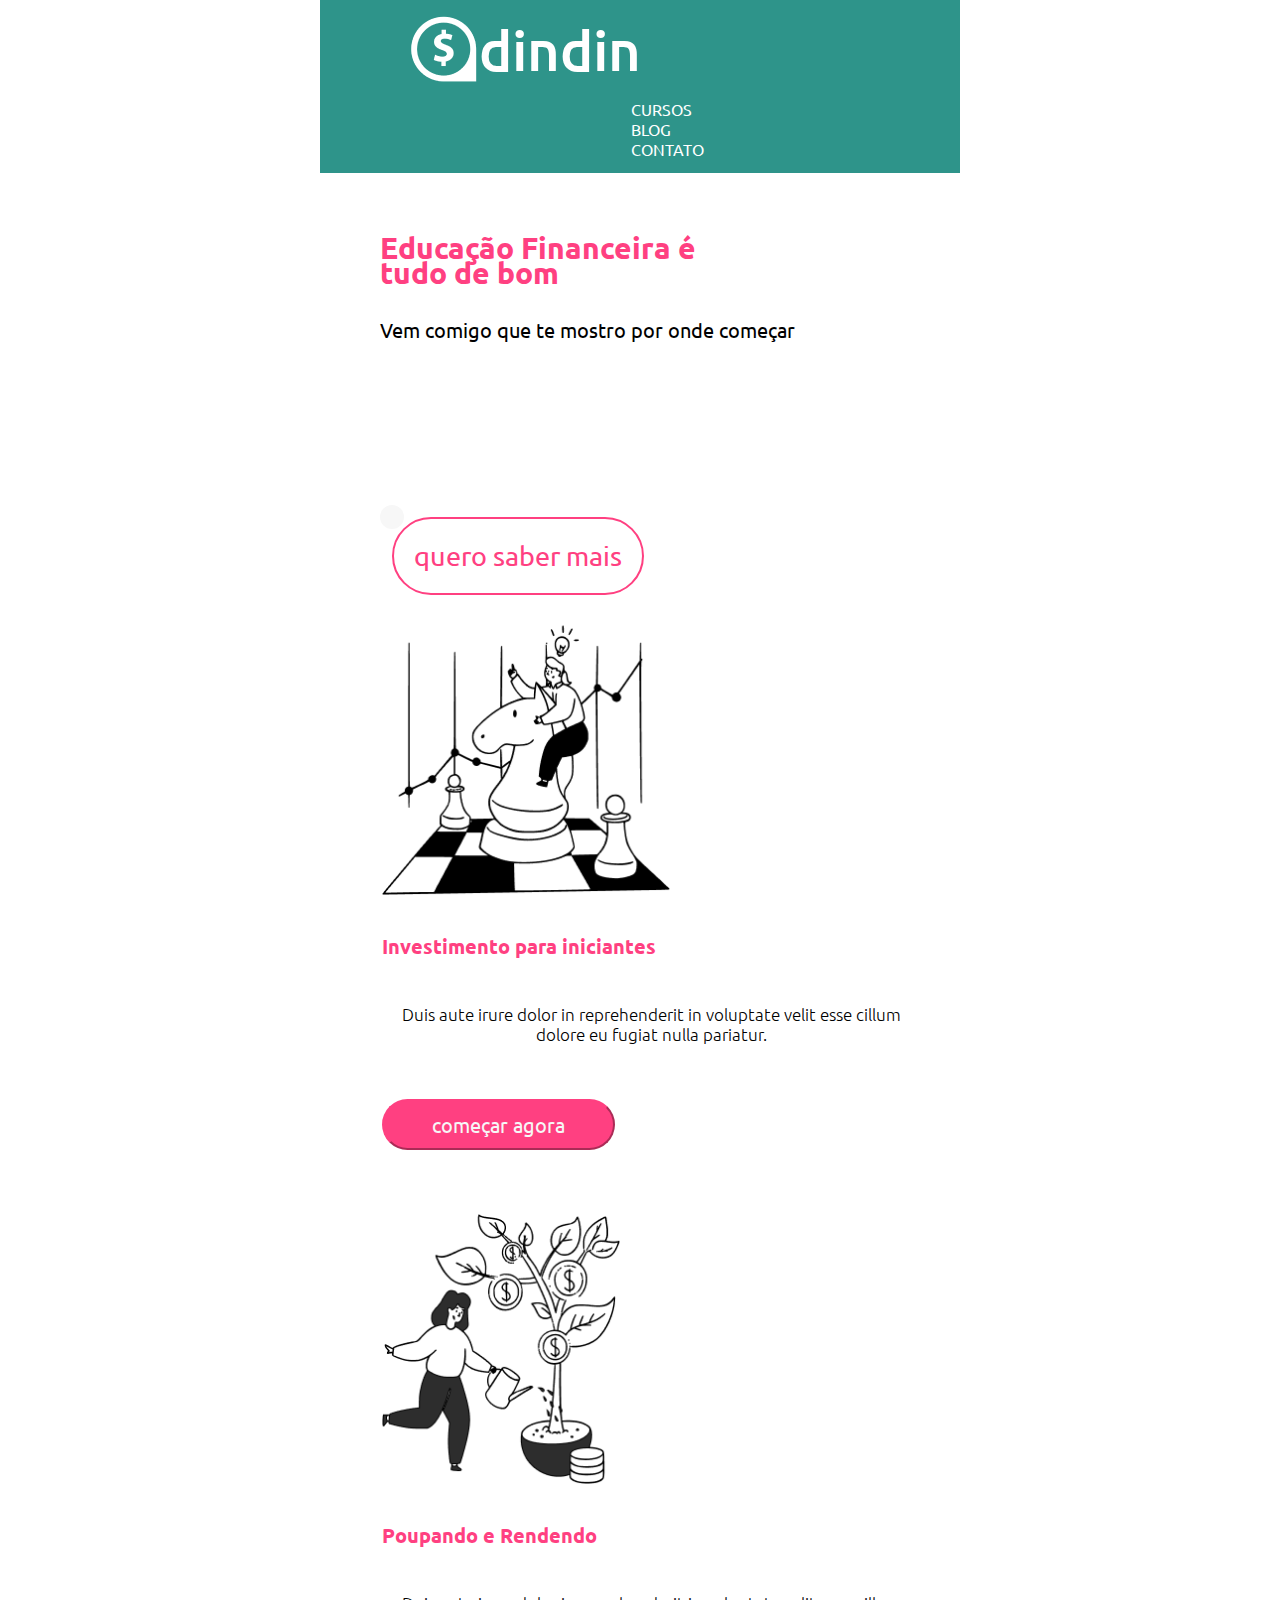
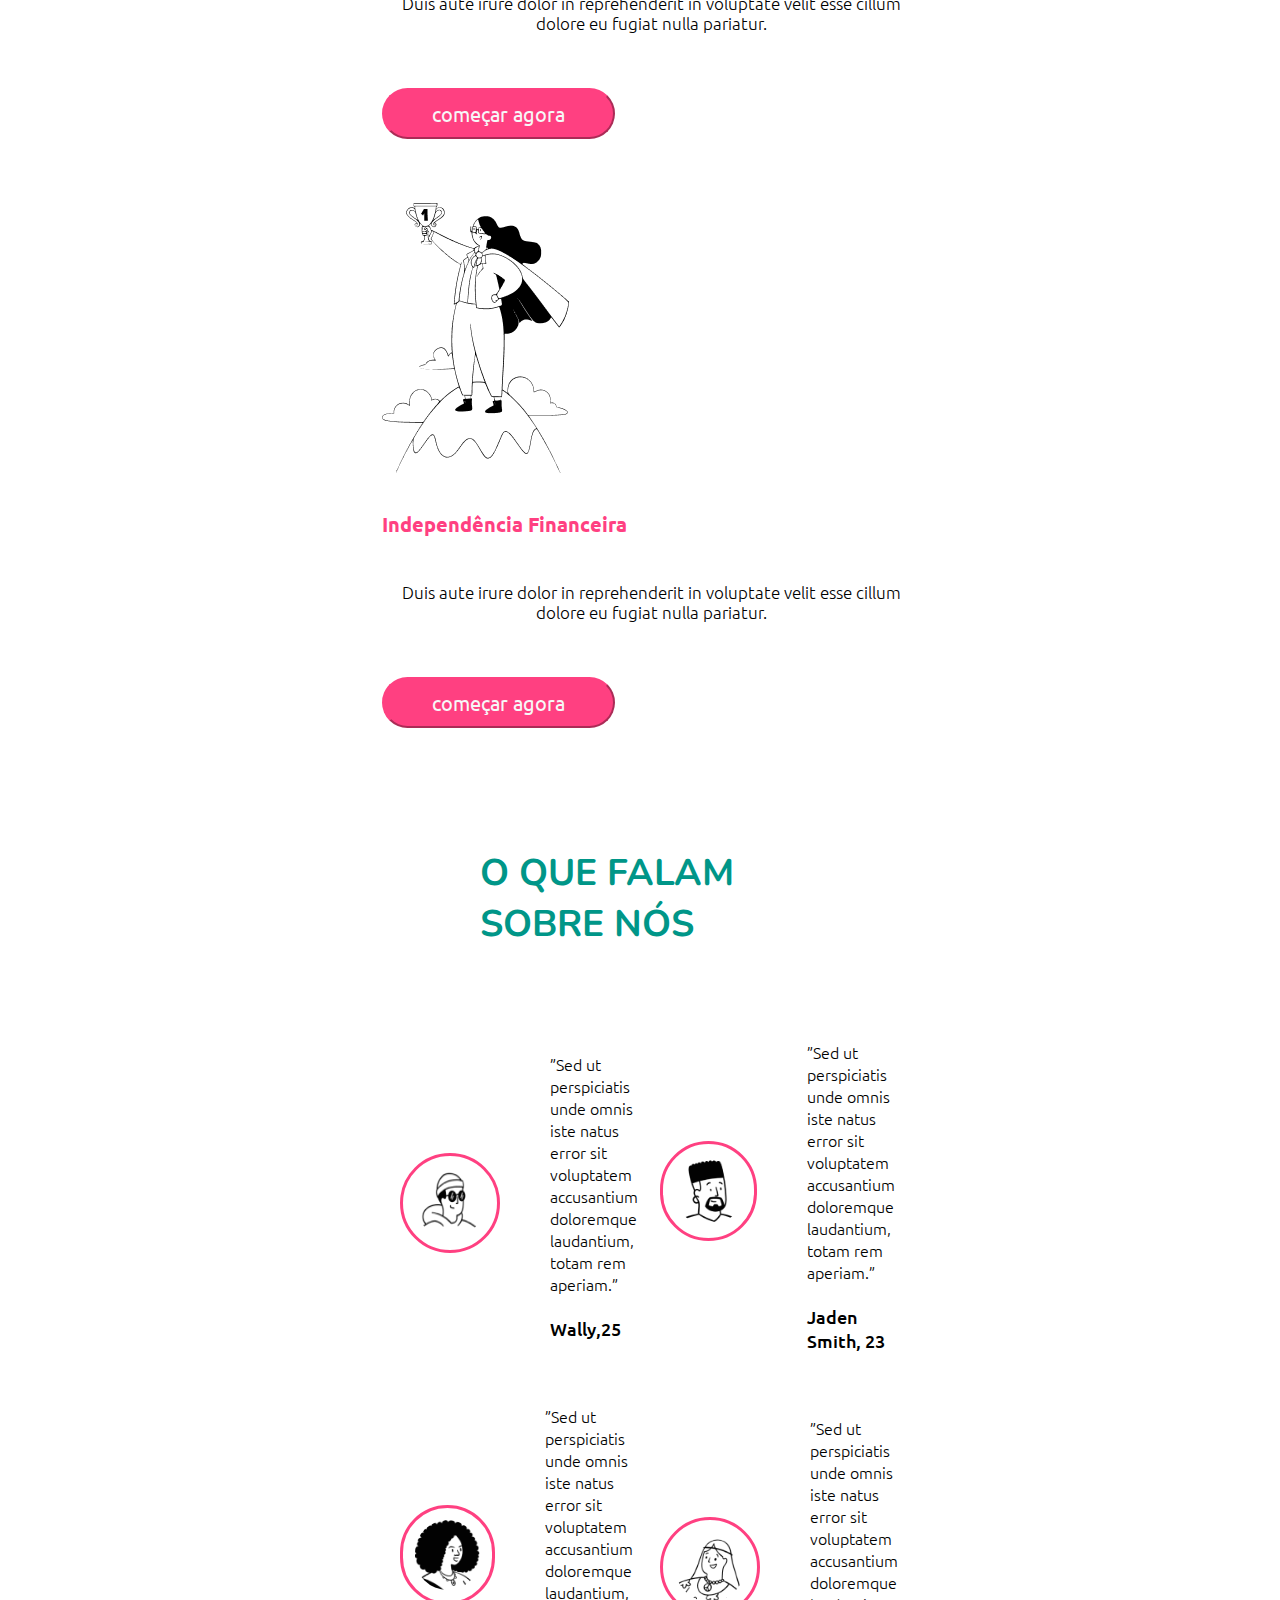
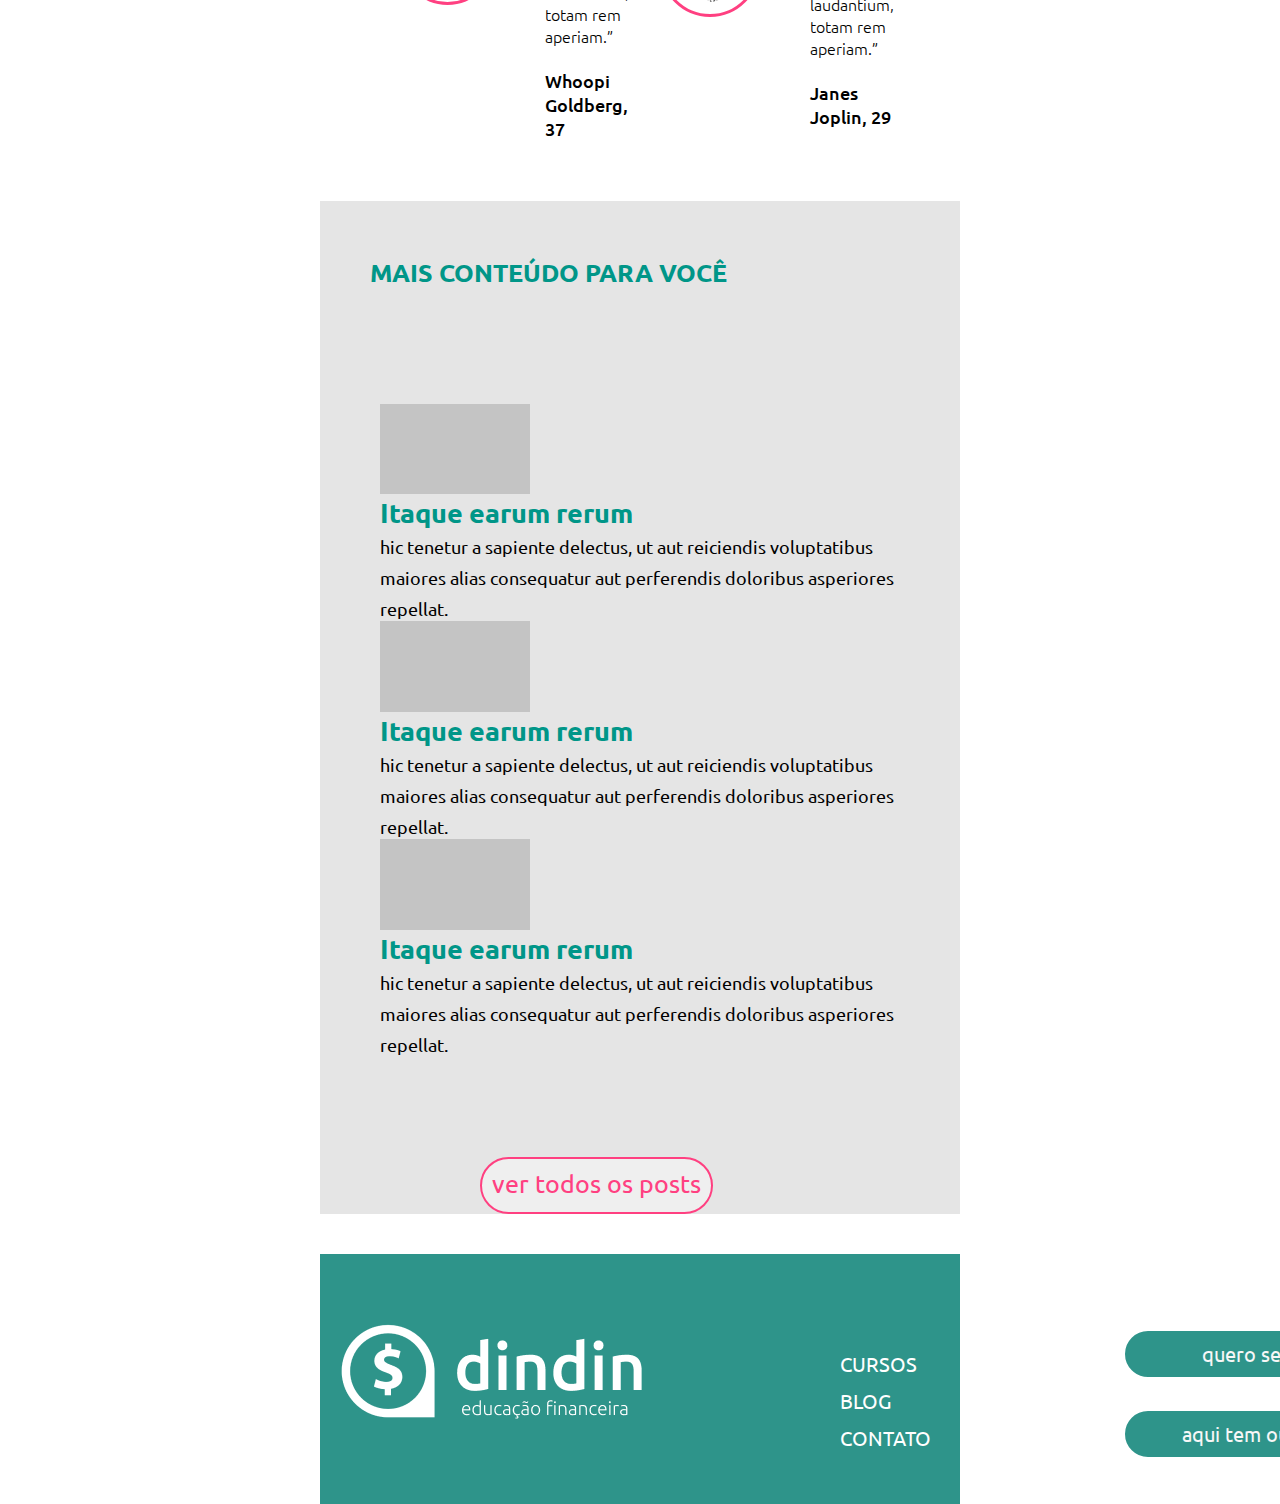
<file: index.html>
<!DOCTYPE html>
<html lang="pt-br">
  <head>
    <meta charset="UTF-8" />
    <meta http-equiv="X-UA-Compatible" content="IE=edge" />
    <meta name="viewport" content="width=device-width, initial-scale=1.0" />
    <title>dindin</title>
    <link rel="stylesheet" href="style.css" />
    <link rel="stylesheet" href="media.css">
    <link rel="shortcut icon" href="pics/logo1ico.ico" type="image/x-icon">
  </head>
  <body>
    <nav>
      <div class="container">
      <header class="h-flex"> <!--Apenas para referenciar no medya queryes no css-->
        <div class="pad-home"> 
        <a class="link1" href="index.html">
          <img
                src="pics/logo1.png"
                alt="logo da din din. Um símbolo de dólar seguido da palavra din din."
                title="logo-dindin" class="imgheader"/> 
              <span id="span-inicio">
                dindin
              </span>
              </a></div>
              <div class="list-menu">
      <ul class="list-menu">
        <li class="list-item"><a href="cursos.html" class="menu-link" aria-current="page">CURSOS</a></li>
        <li class="list-item"><a href="blog.html" class="menu-link" aria-current="page">BLOG</a></li>
        <li class="list-item"><a href="contato.html" class="menu-link" aria-current="page">CONTATO</a></li>
    </ul></nav> </header></div></div>
    <div id="root">
    </div>

    <main>
      <div class="top-home">
        <div class="content">
          <div>
            <img  class="img-top" src="pics/ilustra-banner.png" alt="pessoa com papéis e gráficos em volta" title="Educação Financeira" width="501px" height="511px">
          </div>
            <div class="titulo-top">
              <h1> Educação Financeira é tudo de bom</h1>
              <p>Vem comigo que te mostro por onde começar</p>
              <div class="button-top">
                <button type="button"><a href="cursos.html">quero saber mais</a></button>
              </div>  
          </div><!--teste-->
        </div>
      </div>
      <div class="newbox-2">
        <div class="nbox"><img src="pics/iniciantes.png" alt="Pessoa em uma peça de xadrez" title="Investimento para Iniciantes" width="288px" height="270px"> 
        <h2>Investimento para iniciantes</h2>
        <p>Duis aute irure dolor in reprehenderit in voluptate velit esse cillum dolore eu fugiat nulla pariatur.</p>
        <button type="button"><span><a href="curso-inic.html">começar agora</a></span></button>
        </div>
        <div class="nbox"><img src="pics/poupando.png" alt="Pessoa em uma peça de xadrez" title="Poupando e Rendendo" width="238px" height="270px"> 
          <h2>Poupando e Rendendo</h2>
          <p>Duis aute irure dolor in reprehenderit in voluptate velit esse cillum dolore eu fugiat nulla pariatur.</p>
          <button type="button"><span><a href="curso-poup.html">começar agora</a></span></button>
          </div>
          <div class="nbox"><img src="pics/financeira.png" alt="Pessoa em uma peça de xadrez" title="Investimento para Iniciantes" width="187px" height="270px"> 
            <h2>Independência Financeira</h2>
            <p>Duis aute irure dolor in reprehenderit in voluptate velit esse cillum dolore eu fugiat nulla pariatur.</p>
            <button type="button"><span><a href="curso-poup.html">começar agora</a></span></button>
            </div>
      </div>
      <section class="testmony-container">
        <div class="testmony-line">
        <h2> O QUE FALAM SOBRE NÓS</h2>
        <div class="grid">
          <div class="testemony-text">
          <img class="test-img" src="pics/1pearson.png" alt="avatar do personagem" title="avatar">
          <p class="test-t">”Sed ut perspiciatis unde omnis iste natus error sit voluptatem accusantium doloremque laudantium, totam rem aperiam.” <br><br><span> Wally,25</span></p>
        </div>
          <div class="testemony-text">
          <img class="test-img" src="pics/2pearson.png" alt="avatar do personagem" title="avatar">
          <p class="test-t">”Sed ut perspiciatis unde omnis iste natus error sit voluptatem accusantium doloremque laudantium, totam rem aperiam.” <br><br>
          <span> Jaden Smith, 23</span></p>
        </div></div> <!--fecha a div do grid e a div do texto -->
        <div class="grid">
        <div class="testemony-text">
          <img class="test-img" src="pics/3pearson.png" alt="avatar do personagem" title="avatar">
          <p class="test-t">”Sed ut perspiciatis unde omnis iste natus error sit voluptatem accusantium doloremque laudantium, totam rem aperiam.” <br><br>
          <span>Whoopi Goldberg, 37</span></p>
        </div>
        <div class="testemony-text">
          <img class="test-img" src="pics/4pearson.png" alt="avatar do personagem" title="avatar">
          <p class="test-t">”Sed ut perspiciatis unde omnis iste natus error sit voluptatem accusantium doloremque laudantium, totam rem aperiam.” <br><br>
          <span>Janes Joplin, 29</span></p>
        </div></div>
      </div>
      </section>
      <section class="more">
        <div class="content-more">
          <h2>MAIS CONTEÚDO PARA VOCÊ</h2>
        <div class="more-flex">
          <div class="content-one"> <img src="pics/rectangle.png" alt="retangulo cinza" title="retangulo">
          <p>Itaque earum rerum <br><span>hic tenetur a sapiente delectus, ut aut reiciendis voluptatibus maiores alias consequatur aut perferendis doloribus asperiores repellat.</span> </p>
          </div>
          <div class="content-one"> <img src="pics/rectangle.png" alt="retangulo cinza" title="retangulo">
            <p>Itaque earum rerum <br><span>hic tenetur a sapiente delectus, ut aut reiciendis voluptatibus maiores alias consequatur aut perferendis doloribus asperiores repellat.</span> </p>
            </div>
            <div class="content-one"> <img src="pics/rectangle.png" alt="retangulo cinza" title="retangulo">
              <p>Itaque earum rerum <br><span>hic tenetur a sapiente delectus, ut aut reiciendis voluptatibus maiores alias consequatur aut perferendis doloribus asperiores repellat.</span> </p>
              </div>
              </div></div>
              <div class="button-f-m">
                <button type="button"><span><a href="post.html">ver todos os posts</a></span></button>
              </div> 

      </section>
    </main>
      <footer>
        <div class="f-div">
          <div class="footer">
            <div id="footer-img">
            <a class="link1"href="#">
              <img
                    src="pics/logo-footer.png"
                    alt="logo da din din. Um símbolo de dólar seguido da palavra din din."
                    title="logo-dindin" class="imgheader" />
                  </div>
                  <div class="list-menu-footer">
          <ul class="list-menu-footer">
            <li class="list-item-footer"><a href="cursos.html" class="menu-link" aria-current="page">CURSOS</a></li>
            <li class="list-item-footer"><a href="blog.html" class="menu-link" aria-current="page">BLOG</a></li>
            <li class="list-item-fotoer"><a href="contato.html" class="menu-link" aria-current="page">CONTATO</a></li>
        </ul></div>
        <div>
            <button class="button-f" type="button" role="button"><a rel="stylesheet" href="contato.html"><span>quero ser prof </span> </button><br>
            <button class="button-f" type="button" role="button"><a rel="stylesheet" href="#"> <link rel="stylesheet" href=""><span>aqui tem outro link </span><link rel="stylesheet" href="#"></a></button>
          </div></div></div>
    </div>
  </div>
  </footer>
  </body>
</html>
</file>
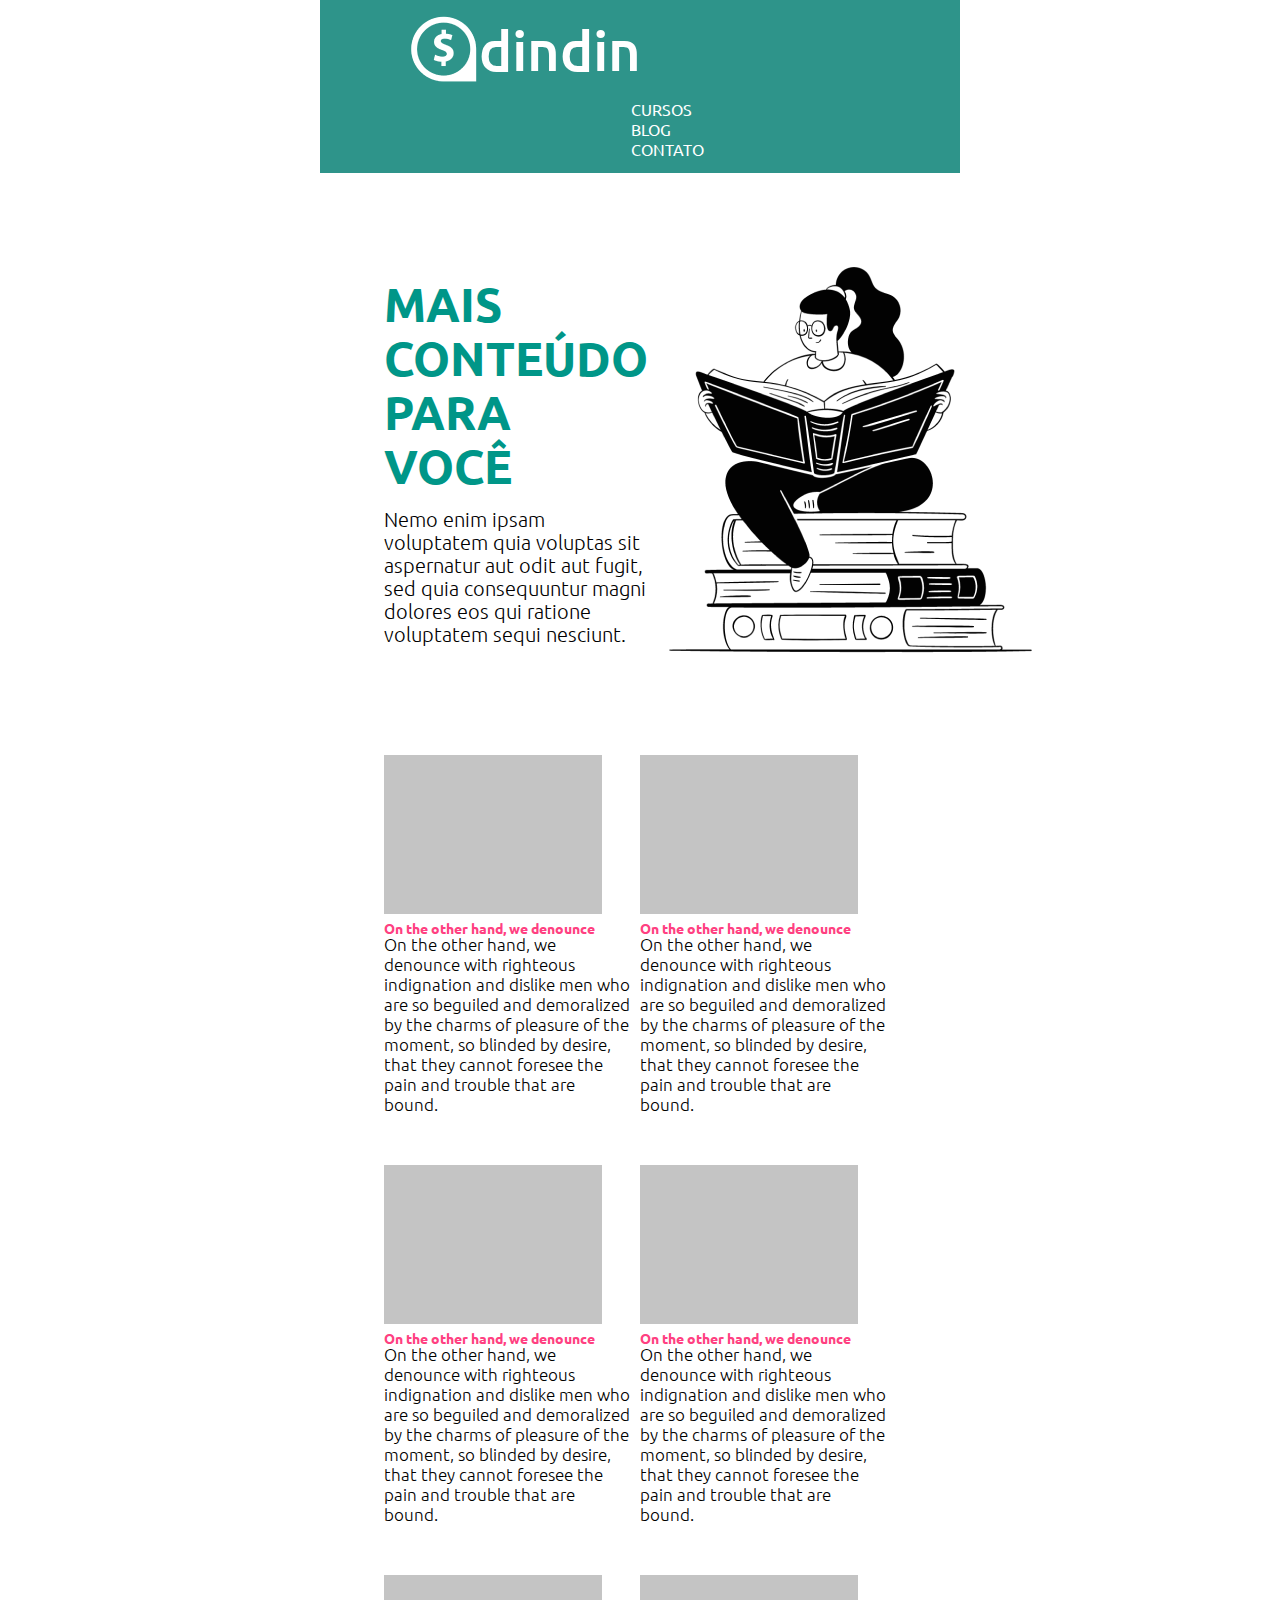
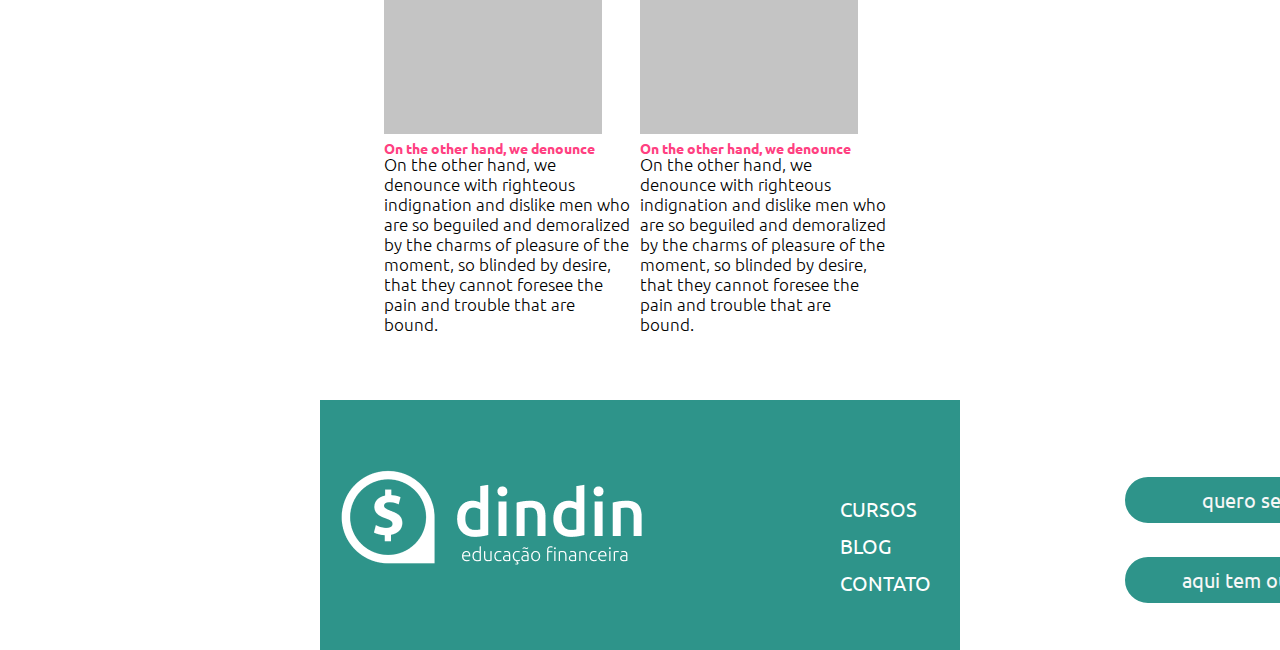
<file: blog.html>
<!DOCTYPE html>
<html lang="pt-br">
  <head>
    <meta charset="UTF-8" />
    <meta http-equiv="X-UA-Compatible" content="IE=edge" />
    <meta name="viewport" content="width=device-width, initial-scale=1.0" />
    <title>dindin</title>
    <link rel="stylesheet" href="style.css" />
    <link rel="stylesheet" href="media.css">
    <link rel="shortcut icon" href="pics/logo1ico.ico" type="image/x-icon">

  </head>
  <body>
    <nav>
      <div class="container">
      <header class="h-flex"> <!--Apenas para referenciar no medya queryes no css-->
        <div class="pad-home"> 
        <a class="link1" href="index.html">
          <img
                src="pics/logo1.png"
                alt="logo da din din. Um símbolo de dólar seguido da palavra din din."
                title="logo-dindin" class="imgheader"/> 
              <span id="span-inicio">
                dindin
              </span>
              </a></div>
              <div class="list-menu">
      <ul class="list-menu">
        <li class="list-item"><a href="cursos.html" class="menu-link" aria-current="page">CURSOS</a></li>
        <li class="list-item"><a href="blog.html" class="menu-link" aria-current="page">BLOG</a></li>
        <li class="list-item"><a href="contato.html" class="menu-link" aria-current="page">CONTATO</a></li>
    </ul></nav> </header></div></div>
    <div id="root">
    </div>
    <main>
      <section class="blog-container">
        <div class="blog-init">
          <h1>MAIS CONTEÚDO PARA VOCÊ</h1>
          <p>Nemo enim ipsam voluptatem quia voluptas sit aspernatur aut odit aut fugit, sed quia consequuntur magni dolores eos qui ratione voluptatem sequi nesciunt. </p>
        </div>
        <div class="blog-img">
          <img src="pics/ilustra-blog.png" alt="pessoa sentada em livros, lendo um livro" title="Blog Dindin">
        </div>
      </section>

      <section class="blog-grid">
      <div class="flex-blog">
        <div class="frame-blog">
          <iframe src="" frameborder="0"></iframe>
          <h2>On the other hand, we denounce</h2>
          <p>On the other hand, we denounce with righteous indignation and dislike men who are so beguiled and demoralized by the charms of pleasure of the moment, so blinded by desire, that they cannot foresee the pain and trouble that are bound.</p>
        </div>
        <div class="frame-blog">
          <iframe src="" frameborder="0"></iframe>
          <h2>On the other hand, we denounce</h2>
          <p>On the other hand, we denounce with righteous indignation and dislike men who are so beguiled and demoralized by the charms of pleasure of the moment, so blinded by desire, that they cannot foresee the pain and trouble that are bound.</p>
        </div>
      </div>
      <div class="flex-blog">
        <div class="frame-blog">
          <iframe src="" frameborder="0"></iframe>
          <h2>On the other hand, we denounce</h2>
          <p>On the other hand, we denounce with righteous indignation and dislike men who are so beguiled and demoralized by the charms of pleasure of the moment, so blinded by desire, that they cannot foresee the pain and trouble that are bound.</p>
        </div>
        <div class="frame-blog">
          <iframe src="" frameborder="0"></iframe>
          <h2>On the other hand, we denounce</h2>
          <p>On the other hand, we denounce with righteous indignation and dislike men who are so beguiled and demoralized by the charms of pleasure of the moment, so blinded by desire, that they cannot foresee the pain and trouble that are bound.</p>
        </div>
      </div>
      <div class="flex-blog">
        <div class="frame-blog">
          <iframe src="" frameborder="0"></iframe>
          <h2>On the other hand, we denounce</h2>
          <p>On the other hand, we denounce with righteous indignation and dislike men who are so beguiled and demoralized by the charms of pleasure of the moment, so blinded by desire, that they cannot foresee the pain and trouble that are bound.</p>
        </div>
        <div class="frame-blog">
          <iframe src="" frameborder="0"></iframe>
          <h2>On the other hand, we denounce</h2>
          <p>On the other hand, we denounce with righteous indignation and dislike men who are so beguiled and demoralized by the charms of pleasure of the moment, so blinded by desire, that they cannot foresee the pain and trouble that are bound.</p>
        </div>
      </div>
      </section>
    </main>
    <footer>
      <div class="f-div">
        <div class="footer">
          <div id="footer-img">
          <a class="link1"href="#">
            <img
                  src="pics/logo-footer.png"
                  alt="logo da din din. Um símbolo de dólar seguido da palavra din din."
                  title="logo-dindin" class="imgheader" />
                </div>
                <div class="list-menu-footer">
        <ul class="list-menu-footer">
          <li class="list-item-footer"><a href="cursos.html" class="menu-link" aria-current="page">CURSOS</a></li>
          <li class="list-item-footer"><a href="blog.html" class="menu-link" aria-current="page">BLOG</a></li>
          <li class="list-item-fotoer"><a href="contato.html" class="menu-link" aria-current="page">CONTATO</a></li>
      </ul></div>
      <div>
          <button class="button-f" type="button" role="button"><a rel="stylesheet" href="contato.html"><span>quero ser prof </span> </button><br>
          <button class="button-f" type="button" role="button"><a rel="stylesheet" href="#"> <link rel="stylesheet" href=""><span>aqui tem outro link </span><link rel="stylesheet" href="#"></a></button>
        </div></div>
  </div>
</div>
</footer>
</body>
</html>
</file>
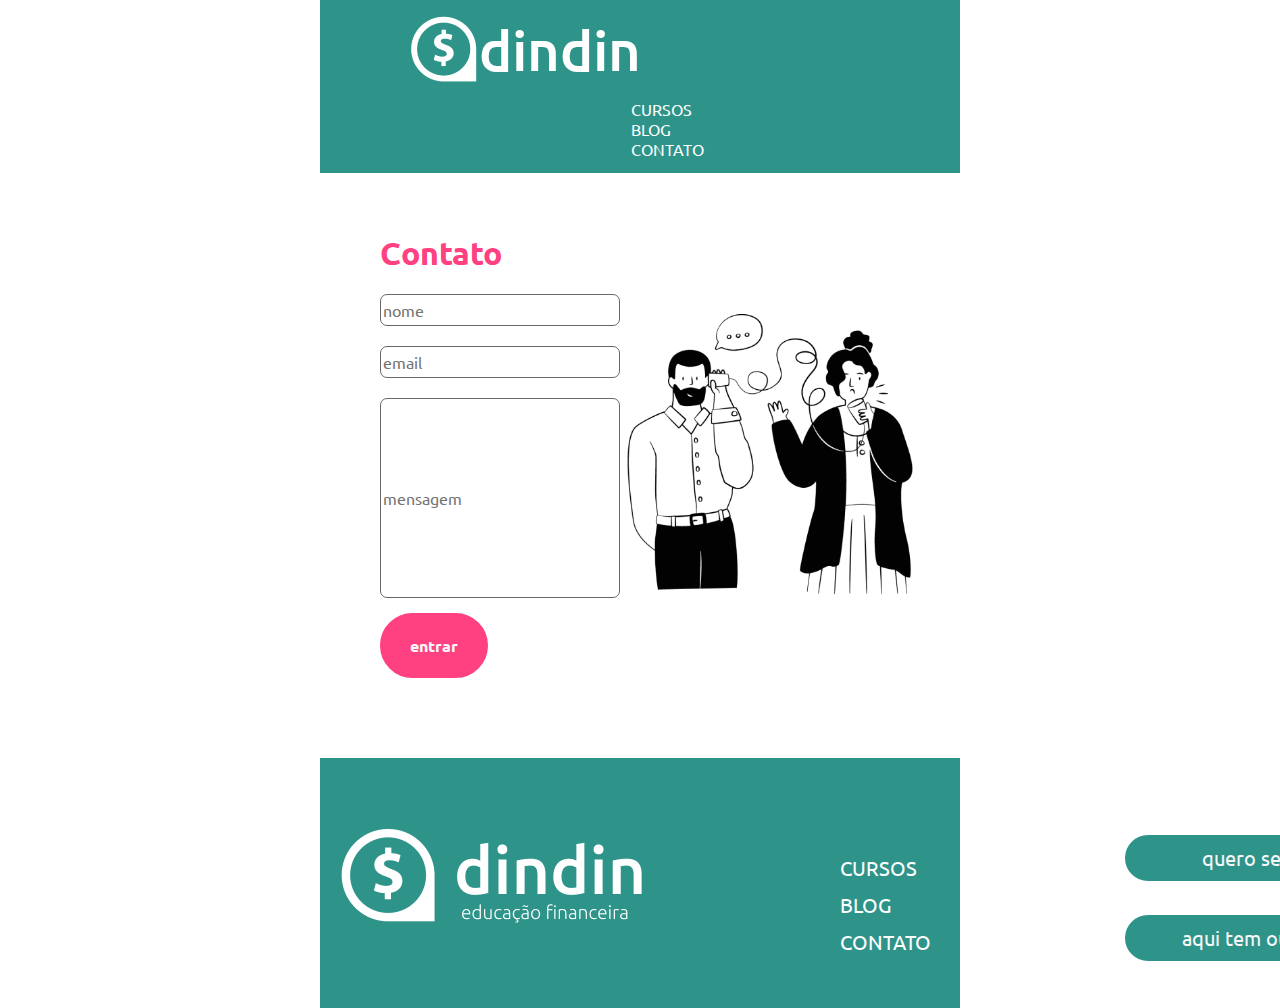
<file: contato.html>
<!DOCTYPE html>
<html lang="pt-br">
  <head>
    <meta charset="UTF-8" />
    <meta http-equiv="X-UA-Compatible" content="IE=edge" />
    <meta name="viewport" content="width=device-width, initial-scale=1.0" />
    <title>dindin</title>
    <link rel="stylesheet" href="style.css" />
    <link rel="stylesheet" href="media.css">
    <link rel="shortcut icon" href="pics/logo1ico.ico" type="image/x-icon">

  </head>
  <body>
    <nav>
      <div class="container">
      <header class="h-flex"> <!--Apenas para referenciar no medya queryes no css-->
        <div class="pad-home"> 
        <a class="link1"href="index.html">
          <img
                src="pics/logo1.png"
                alt="logo da din din. Um símbolo de dólar seguido da palavra din din."
                title="logo-dindin" class="imgheader"/> 
              <span id="span-inicio">
                dindin
              </span>
              </a></div>
              <div class="list-menu">
      <ul class="list-menu">
        <li class="list-item"><a href="cursos.html" class="menu-link" aria-current="page">CURSOS</a></li>
        <li class="list-item"><a href="blog.html" class="menu-link" aria-current="page">BLOG</a></li>
        <li class="list-item"><a href="contato.html" class="menu-link" aria-current="page">CONTATO</a></li>
    </ul></nav> </header></div></div>
    <main>
      <div class="form">
      <form>
     <div class="form-contato">
     <h1>Contato</h1>
     <label for="name"></label>
     <input type="text" class="name" aria-describedby="nomeid" placeholder="nome"> <br>
     <label for="email"></label>
     <input type="email" class="email-form" aria-describedby="email" placeholder="email"> <br>
     <label for="text"></label>
     <input type="text" class="message-form" aria-describedby="message" placeholder="mensagem"><br>
     <button type="submit" class="btn-form">entrar</button>
    </div>
    </form>

    <div class="img-form">
      <img src="pics/ilustra-contato.png" alt="">
    </div></div>
    </main>
    <div id="root">
    </div>
    <footer>
      <div class="f-div">
        <div class="footer">
          <div id="footer-img">
          <a class="link1"href="#">
            <img
                  src="pics/logo-footer.png"
                  alt="logo da din din. Um símbolo de dólar seguido da palavra din din."
                  title="logo-dindin" class="imgheader" />
                </div>
                <div class="list-menu-footer">
        <ul class="list-menu-footer">
          <li class="list-item-footer"><a href="cursos.html" class="menu-link" aria-current="page">CURSOS</a></li>
          <li class="list-item-footer"><a href="blog.html" class="menu-link" aria-current="page">BLOG</a></li>
          <li class="list-item-fotoer"><a href="contato.html" class="menu-link" aria-current="page">CONTATO</a></li>
      </ul></div>
      <div>
          <button class="button-f" type="button" role="button"><a rel="stylesheet" href="contato.html"><span>quero ser prof </span> </button><br>
          <button class="button-f" type="button" role="button"><a rel="stylesheet" href="#"> <link rel="stylesheet" href=""><span>aqui tem outro link </span><link rel="stylesheet" href="#"></a></button>
        </div></div>
  </div>
</div>
</footer>
</body>
</html>
</file>
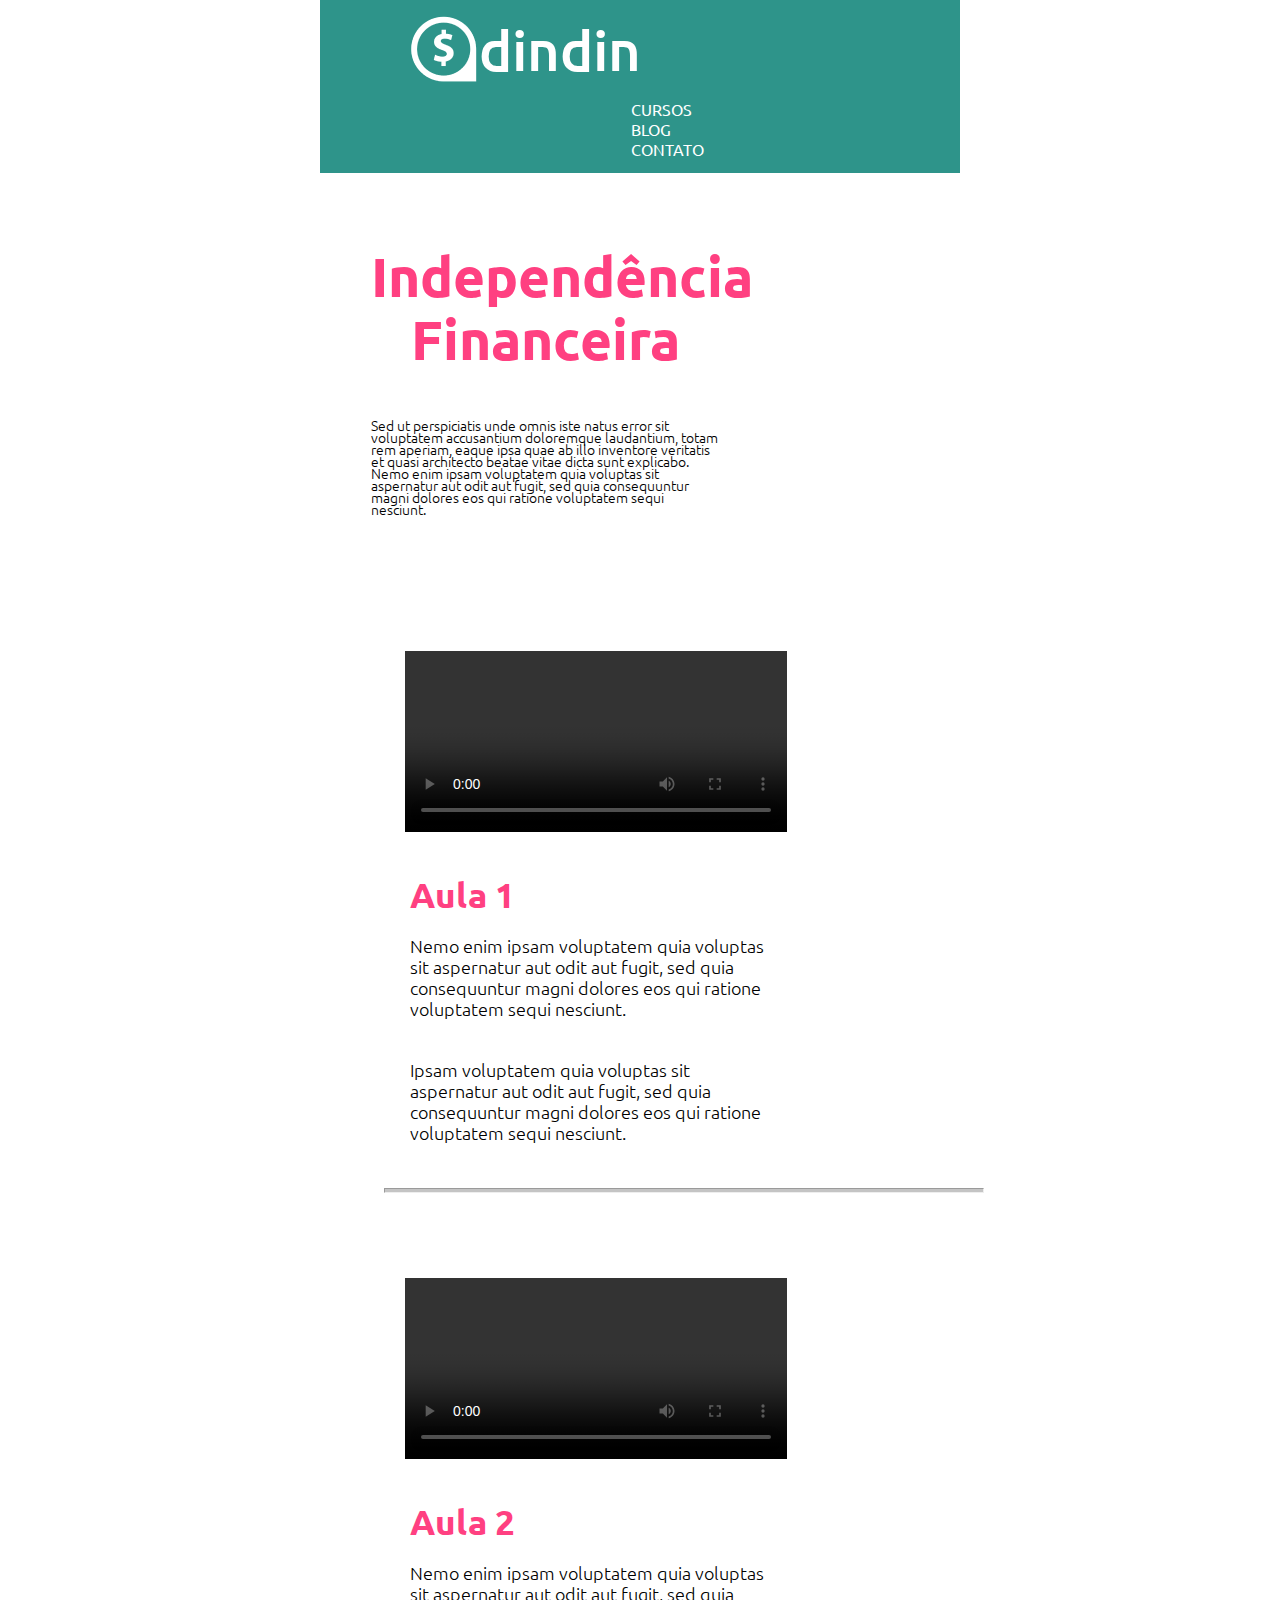
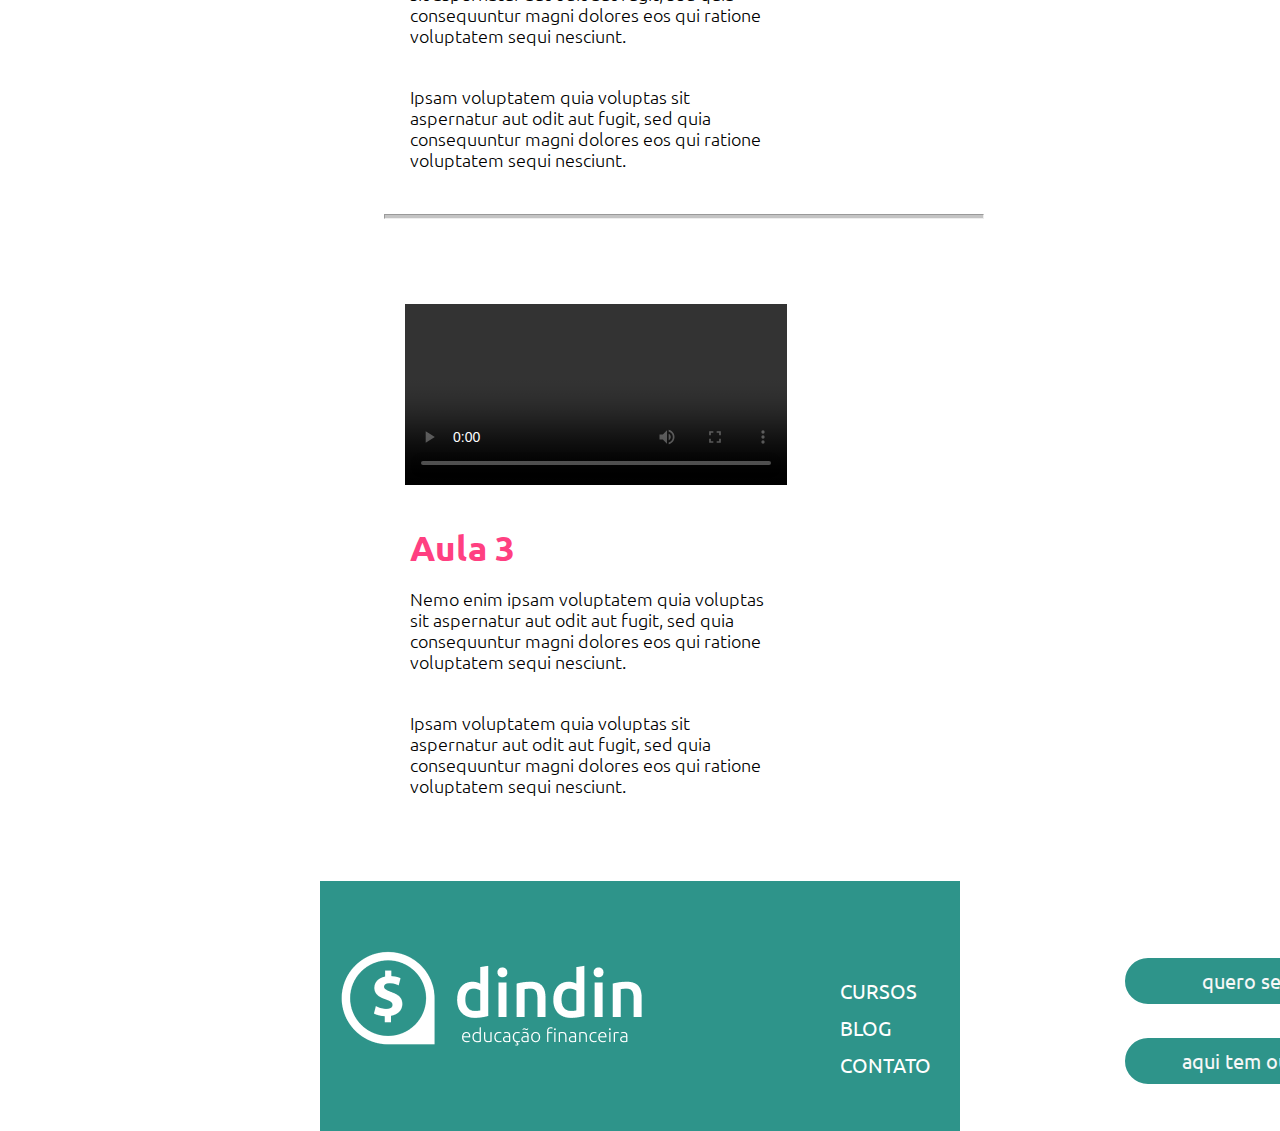
<file: curso-ind.html>
<!DOCTYPE html>
<html lang="pt-br">
  <head>
    <meta charset="UTF-8" />
    <meta http-equiv="X-UA-Compatible" content="IE=edge" />
    <meta name="viewport" content="width=device-width, initial-scale=1.0" />
    <title>dindin</title>
    <link rel="stylesheet" href="style.css" />
    <link rel="stylesheet" href="media.css">
    <link rel="shortcut icon" href="pics/logo1ico.ico" type="image/x-icon">
  </head>
  <body>
    <nav>
      <div class="container">
      <header class="h-flex"> <!--Apenas para referenciar no medya queryes no css-->
        <div class="pad-home"> 
        <a class="link1"href="index.html">
          <img
                src="pics/logo1.png"
                alt="logo da din din. Um símbolo de dólar seguido da palavra din din."
                title="logo-dindin" class="imgheader"/> 
              <span id="span-inicio">
                dindin
              </span>
              </a></div>
              <div class="list-menu">
      <ul class="list-menu">
        <li class="list-item"><a href="cursos.html" class="menu-link" aria-current="page">CURSOS</a></li>
        <li class="list-item"><a href="blog.html" class="menu-link" aria-current="page">BLOG</a></li>
        <li class="list-item"><a href="contato.html" class="menu-link" aria-current="page">CONTATO</a></li>
    </ul></nav> </header></div></div>
    <main>
      <section class="curso-container">
        <div class="curso-initial">
          <div class="curso-investimento">
            <h1>Independência Financeira</h1>
          <p>Sed ut perspiciatis unde omnis iste natus error sit voluptatem accusantium doloremque laudantium, totam rem aperiam, eaque ipsa quae ab illo inventore veritatis et quasi architecto beatae vitae dicta sunt explicabo. Nemo enim ipsam voluptatem quia voluptas sit aspernatur aut odit aut fugit, sed quia consequuntur magni dolores eos qui ratione voluptatem sequi nesciunt. </p>
          </div>
          <div class="curso-img" >
            <img src="pics/curso-indep.png" alt="pessoa em cima de uma peça de xadrez" title="investimento para iniciantes" width="380px" height="381px">
          </div></div>
      </section>

      <section class="container-aula">
          <div class="box-aula-cursos">
          <div> <!-- divisão de conteúdo para referenciar no css -->
            <video controls width="462px" height="261px" title="Video Example"></div>
          <div class="text-box-cursos">
          <h2>Aula 1</h2>
          <p>Nemo enim ipsam voluptatem quia voluptas sit aspernatur aut odit aut fugit, sed quia consequuntur magni dolores eos qui ratione voluptatem sequi nesciunt.</p> <br>
          <p>Ipsam voluptatem quia voluptas sit aspernatur aut odit aut fugit, sed quia consequuntur magni dolores eos qui ratione voluptatem sequi nesciunt.</p>
          </div>
        </div>
        <div class="hr">
          <hr>
        </div>
      </div>
      <div class="box-aula-cursos">
        <div>
          <video controls width="462px" height="261px" title="Video Example"></iframe>
        </div>
        <div class="text-box-cursos">
        <h2>Aula 2</h2>
        <p>Nemo enim ipsam voluptatem quia voluptas sit aspernatur aut odit aut fugit, sed quia consequuntur magni dolores eos qui ratione voluptatem sequi nesciunt.</p> <br>
      <p>Ipsam voluptatem quia voluptas sit aspernatur aut odit aut fugit, sed quia consequuntur magni dolores eos qui ratione voluptatem sequi nesciunt.</p>
        </div>
      </div>
      <div class="hr">
        <hr>
      </div>
    </div>
    <div class="box-aula-cursos">
      <div>
        <video controls width="462px" height="261px" title="Video Example"></div>
      <div class="text-box-cursos">
      <h2>Aula 3</h2>
      <p>Nemo enim ipsam voluptatem quia voluptas sit aspernatur aut odit aut fugit, sed quia consequuntur magni dolores eos qui ratione voluptatem sequi nesciunt.</p> <br>
      <p>Ipsam voluptatem quia voluptas sit aspernatur aut odit aut fugit, sed quia consequuntur magni dolores eos qui ratione voluptatem sequi nesciunt.</p>
      </div>
    </div>
      </section>
    </main>
    <footer>
      <div class="f-div">
        <div class="footer">
          <div id="footer-img">
          <a class="link1"href="#">
            <img
                  src="pics/logo-footer.png"
                  alt="logo da din din. Um símbolo de dólar seguido da palavra din din."
                  title="logo-dindin" class="imgheader" />
                </div>
                <div class="list-menu-footer">
        <ul class="list-menu-footer">
          <li class="list-item-footer"><a href="cursos.html" class="menu-link" aria-current="page">CURSOS</a></li>
          <li class="list-item-footer"><a href="blog.html" class="menu-link" aria-current="page">BLOG</a></li>
          <li class="list-item-fotoer"><a href="contato.html" class="menu-link" aria-current="page">CONTATO</a></li>
      </ul></div>
      <div>
          <button class="button-f" type="button" role="button"><a rel="stylesheet" href="contato.html"><span>quero ser prof </span> </button><br>
          <button class="button-f" type="button" role="button"><a rel="stylesheet" href="#"> <link rel="stylesheet" href=""><span>aqui tem outro link </span><link rel="stylesheet" href="#"></a></button>
        </div></div>
  </div>
</div>
</footer>
</body>
</html>
</file>
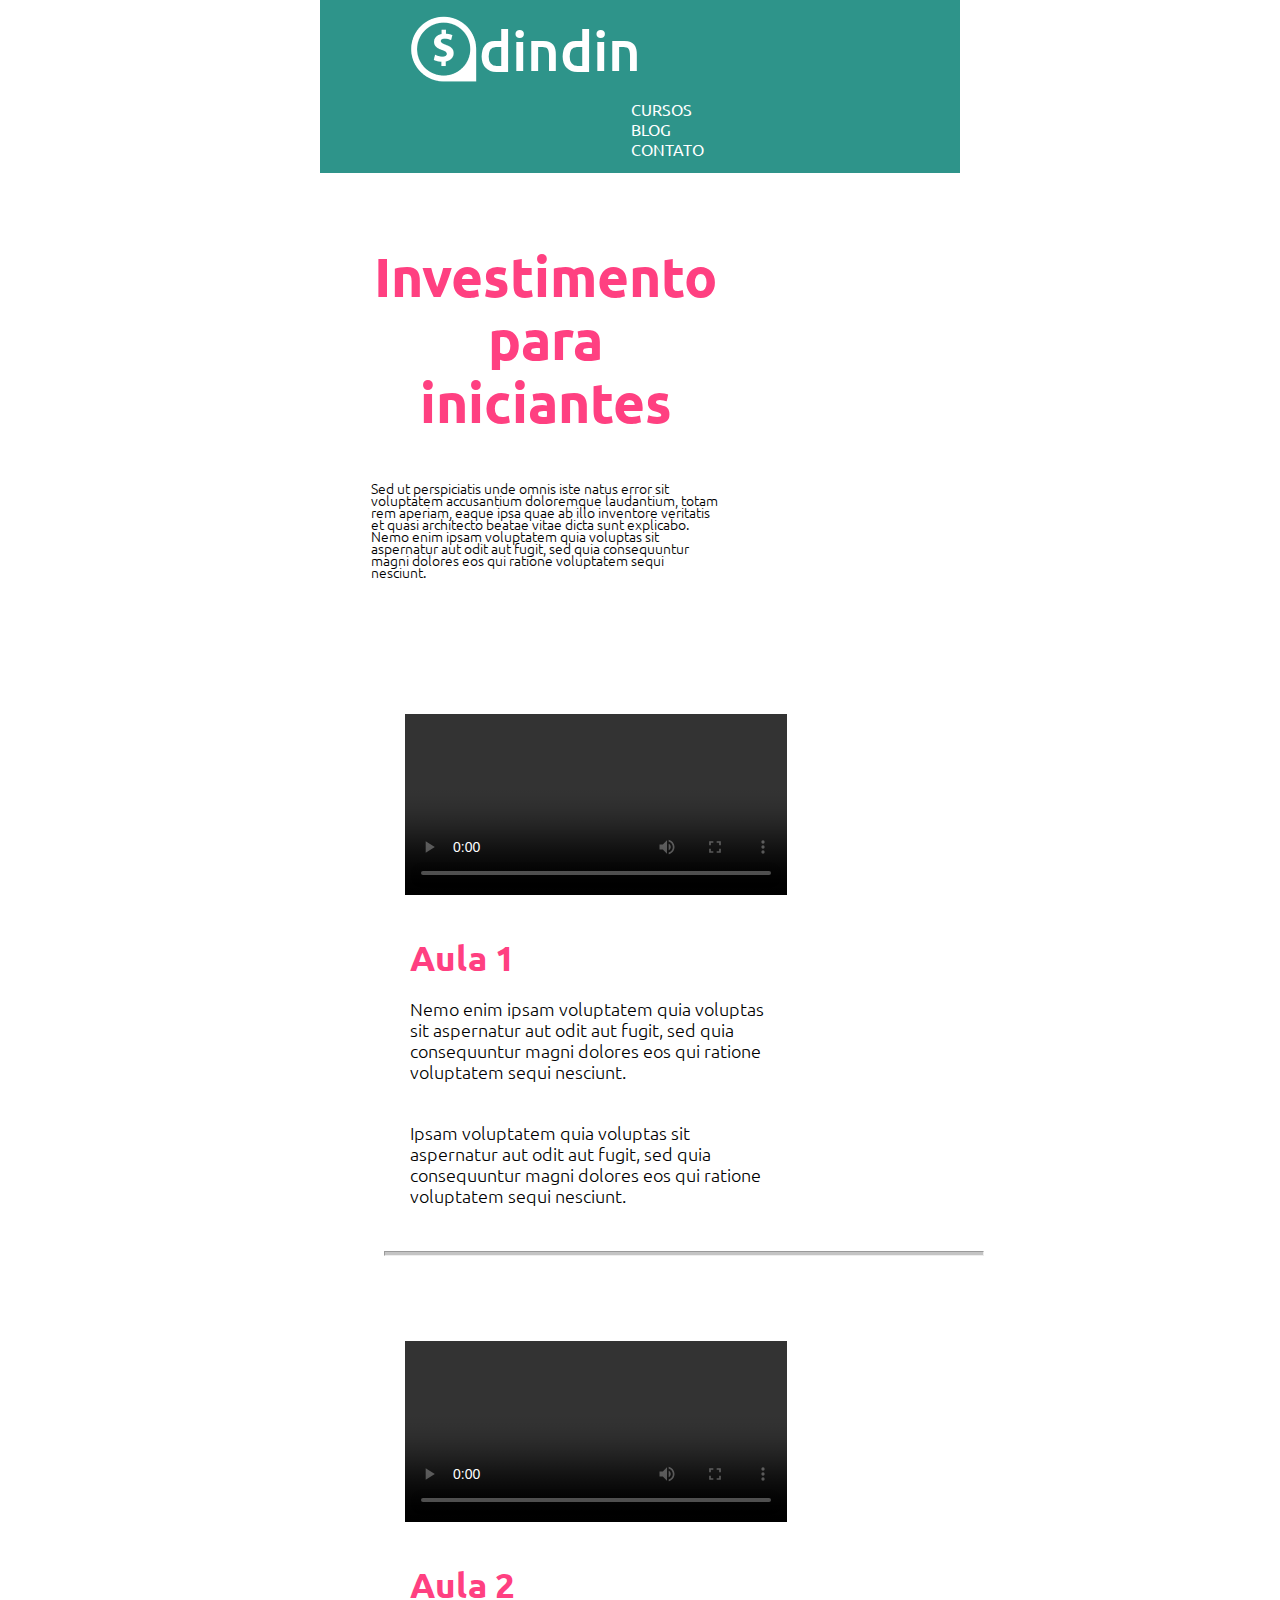
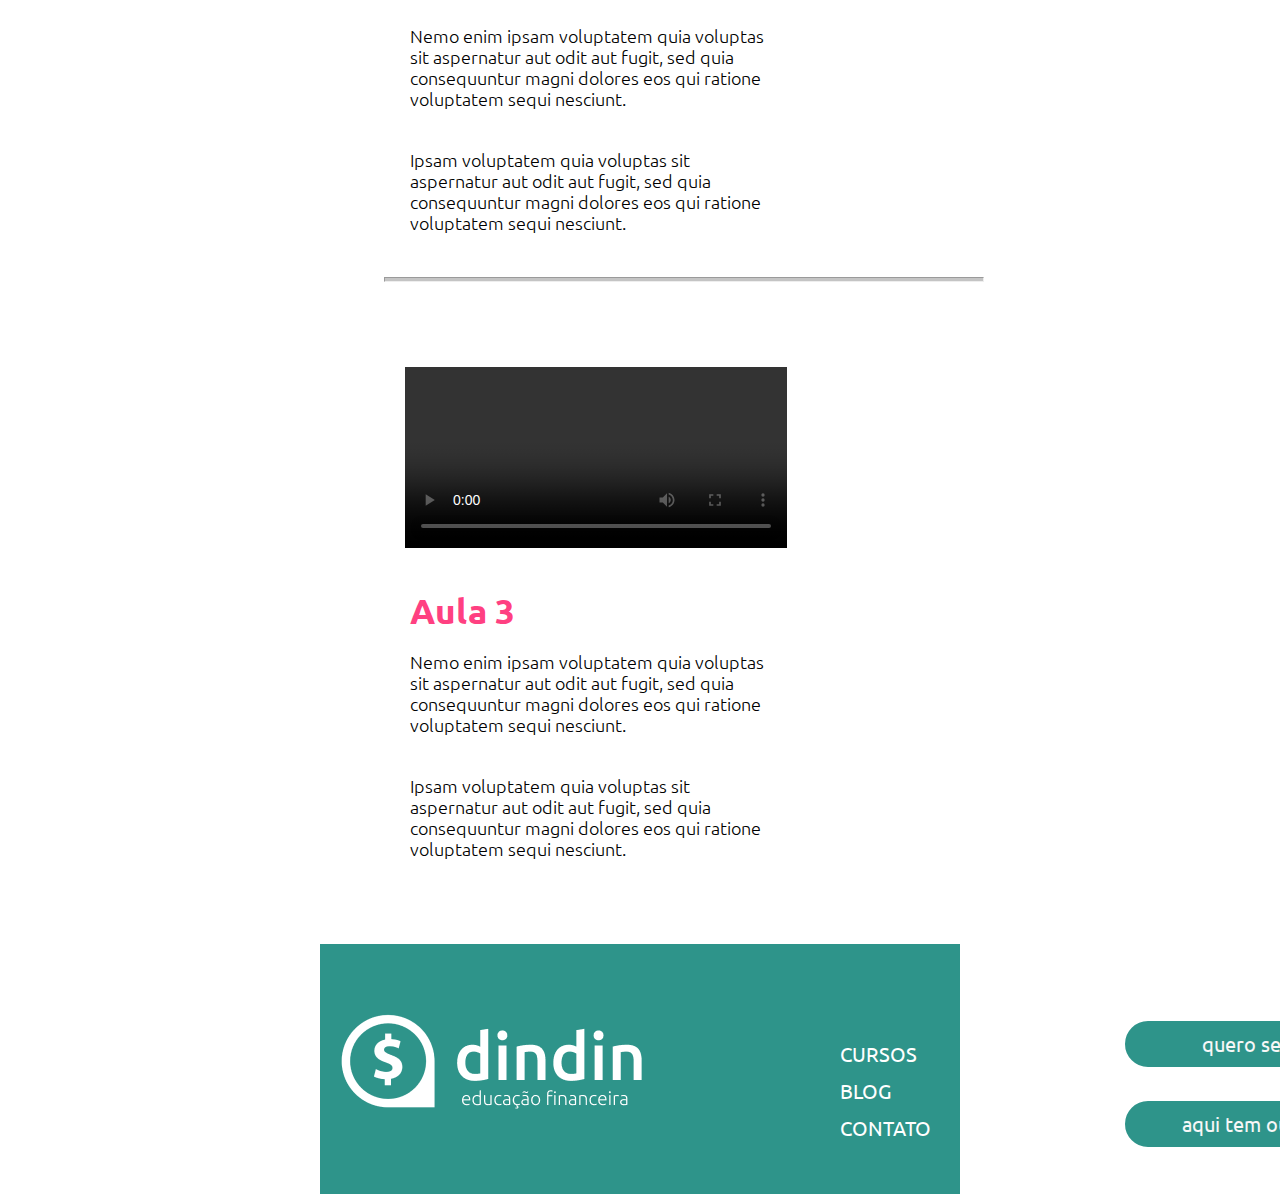
<file: curso-inic.html>
<!DOCTYPE html>
<html lang="pt-br">
  <head>
    <meta charset="UTF-8" />
    <meta http-equiv="X-UA-Compatible" content="IE=edge" />
    <meta name="viewport" content="width=device-width, initial-scale=1.0" />
    <title>dindin</title>
    <link rel="stylesheet" href="style.css" />
    <link rel="stylesheet" href="media.css">
    <link rel="shortcut icon" href="pics/logo1ico.ico" type="image/x-icon">
  </head>
  <body>
    <nav>
      <div class="container">
      <header class="h-flex"> <!--Apenas para referenciar no medya queryes no css-->
        <div class="pad-home"> 
        <a class="link1"href="index.html">
          <img
                src="pics/logo1.png"
                alt="logo da din din. Um símbolo de dólar seguido da palavra din din."
                title="logo-dindin" class="imgheader"/> 
              <span id="span-inicio">
                dindin
              </span>
              </a></div>
              <div class="list-menu">
      <ul class="list-menu">
        <li class="list-item"><a href="cursos.html" class="menu-link" aria-current="page">CURSOS</a></li>
        <li class="list-item"><a href="blog.html" class="menu-link" aria-current="page">BLOG</a></li>
        <li class="list-item"><a href="contato.html" class="menu-link" aria-current="page">CONTATO</a></li>
    </ul></nav> </header></div></div>
    <main>
      <section class="curso-container">
        <div class="curso-initial">
          <div class="curso-investimento">
            <h1>Investimento para iniciantes</h1>
          <p>Sed ut perspiciatis unde omnis iste natus error sit voluptatem accusantium doloremque laudantium, totam rem aperiam, eaque ipsa quae ab illo inventore veritatis et quasi architecto beatae vitae dicta sunt explicabo. Nemo enim ipsam voluptatem quia voluptas sit aspernatur aut odit aut fugit, sed quia consequuntur magni dolores eos qui ratione voluptatem sequi nesciunt. </p>
          </div>
          <div class="curso-img" >
            <img src="pics/iniciantes.png" alt="pessoa em cima de uma peça de xadrez" title="investimento para iniciantes" width="380px" height="381px">
          </div></div>
      </section>

      <section class="container-aula">
          <div class="box-aula-cursos">
          <div> <!-- divisão de conteúdo para referenciar no css -->
            <video controls width="462px" height="261px" title="Video Example"></div>
          <div class="text-box-cursos">
          <h2>Aula 1</h2>
          <p>Nemo enim ipsam voluptatem quia voluptas sit aspernatur aut odit aut fugit, sed quia consequuntur magni dolores eos qui ratione voluptatem sequi nesciunt.</p> <br>
          <p>Ipsam voluptatem quia voluptas sit aspernatur aut odit aut fugit, sed quia consequuntur magni dolores eos qui ratione voluptatem sequi nesciunt.</p>
          </div>
        </div>
        <div class="hr">
          <hr>
        </div>
      </div>
      <div class="box-aula-cursos">
        <div>
          <video controls width="462px" height="261px" title="Video Example"></iframe>
        </div>
        <div class="text-box-cursos">
        <h2>Aula 2</h2>
        <p>Nemo enim ipsam voluptatem quia voluptas sit aspernatur aut odit aut fugit, sed quia consequuntur magni dolores eos qui ratione voluptatem sequi nesciunt.</p> <br>
      <p>Ipsam voluptatem quia voluptas sit aspernatur aut odit aut fugit, sed quia consequuntur magni dolores eos qui ratione voluptatem sequi nesciunt.</p>
        </div>
      </div>
      <div class="hr">
        <hr>
      </div>
    </div>
    <div class="box-aula-cursos">
      <div>
        <video controls width="462px" height="261px" title="Video Example"></div>
      <div class="text-box-cursos">
      <h2>Aula 3</h2>
      <p>Nemo enim ipsam voluptatem quia voluptas sit aspernatur aut odit aut fugit, sed quia consequuntur magni dolores eos qui ratione voluptatem sequi nesciunt.</p> <br>
      <p>Ipsam voluptatem quia voluptas sit aspernatur aut odit aut fugit, sed quia consequuntur magni dolores eos qui ratione voluptatem sequi nesciunt.</p>
      </div>
    </div>
      </section>
    </main>
    <footer>
      <div class="f-div">
        <div class="footer">
          <div id="footer-img">
          <a class="link1"href="#">
            <img
                  src="pics/logo-footer.png"
                  alt="logo da din din. Um símbolo de dólar seguido da palavra din din."
                  title="logo-dindin" class="imgheader" />
                </div>
                <div class="list-menu-footer">
        <ul class="list-menu-footer">
          <li class="list-item-footer"><a href="cursos.html" class="menu-link" aria-current="page">CURSOS</a></li>
          <li class="list-item-footer"><a href="blog.html" class="menu-link" aria-current="page">BLOG</a></li>
          <li class="list-item-fotoer"><a href="contato.html" class="menu-link" aria-current="page">CONTATO</a></li>
      </ul></div>
      <div>
          <button class="button-f" type="button" role="button"><a rel="stylesheet" href="contato.html"><span>quero ser prof </span> </button><br>
          <button class="button-f" type="button" role="button"><a rel="stylesheet" href="#"> <link rel="stylesheet" href=""><span>aqui tem outro link </span><link rel="stylesheet" href="#"></a></button>
        </div></div>
  </div>
</div>
</footer>
</body>
</html>
</file>
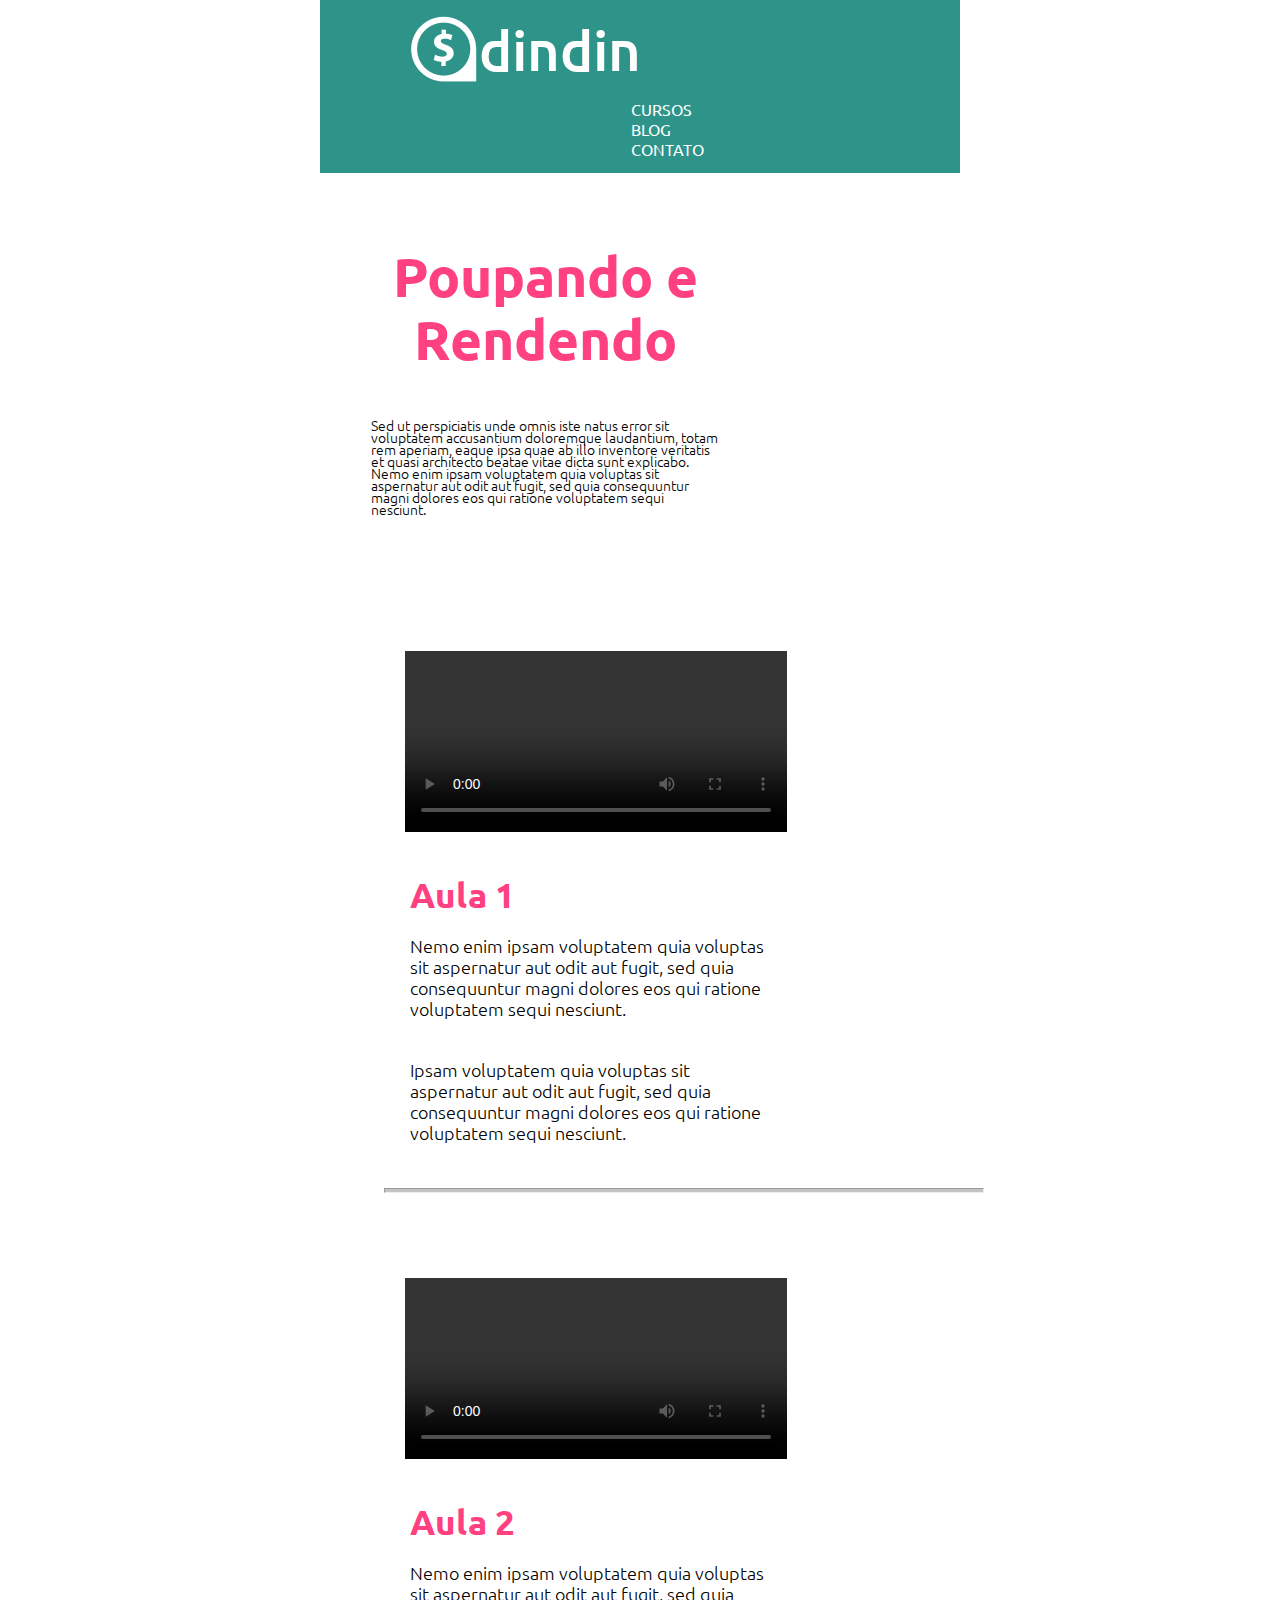
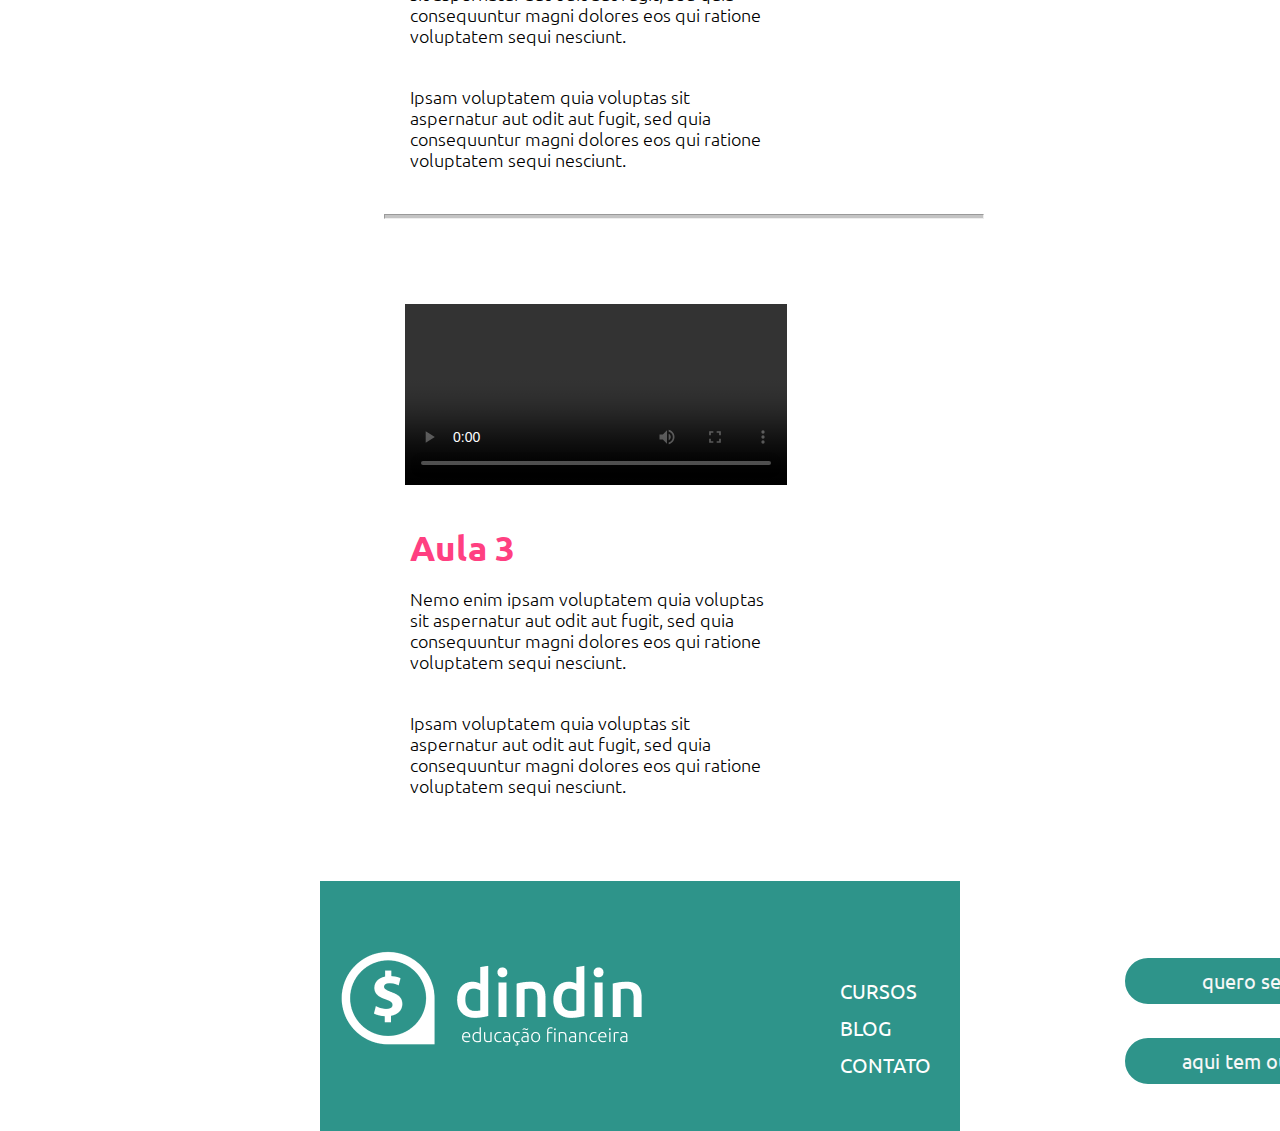
<file: curso-poup.html>
<!DOCTYPE html>
<html lang="pt-br">
  <head>
    <meta charset="UTF-8" />
    <meta http-equiv="X-UA-Compatible" content="IE=edge" />
    <meta name="viewport" content="width=device-width, initial-scale=1.0" />
    <title>dindin</title>
    <link rel="stylesheet" href="style.css" />
    <link rel="stylesheet" href="media.css">
    <link rel="shortcut icon" href="pics/logo1ico.ico" type="image/x-icon">
  </head>
  <body>
    <nav>
      <div class="container">
      <header class="h-flex"> <!--Apenas para referenciar no medya queryes no css-->
        <div class="pad-home"> 
        <a class="link1"href="index.html">
          <img
                src="pics/logo1.png"
                alt="logo da din din. Um símbolo de dólar seguido da palavra din din."
                title="logo-dindin" class="imgheader"/> 
              <span id="span-inicio">
                dindin
              </span>
              </a></div>
              <div class="list-menu">
      <ul class="list-menu">
        <li class="list-item"><a href="cursos.html" class="menu-link" aria-current="page">CURSOS</a></li>
        <li class="list-item"><a href="blog.html" class="menu-link" aria-current="page">BLOG</a></li>
        <li class="list-item"><a href="contato.html" class="menu-link" aria-current="page">CONTATO</a></li>
    </ul></nav> </header></div></div>
    <main>
      <section class="curso-container">
        <div class="curso-initial">
          <div class="curso-investimento">
            <h1>Poupando e Rendendo</h1>
          <p>Sed ut perspiciatis unde omnis iste natus error sit voluptatem accusantium doloremque laudantium, totam rem aperiam, eaque ipsa quae ab illo inventore veritatis et quasi architecto beatae vitae dicta sunt explicabo. Nemo enim ipsam voluptatem quia voluptas sit aspernatur aut odit aut fugit, sed quia consequuntur magni dolores eos qui ratione voluptatem sequi nesciunt. </p>
          </div>
          <div class="curso-img" >
            <img src="pics/poupando.png" alt="pessoa em cima de uma peça de xadrez" title="investimento para iniciantes" width="380px" height="381px">
          </div></div>
      </section>

      <section class="container-aula">
          <div class="box-aula-cursos">
          <div> <!-- divisão de conteúdo para referenciar no css -->
            <video controls width="462px" height="261px" title="Video Example"></div>
          <div class="text-box-cursos">
          <h2>Aula 1</h2>
          <p>Nemo enim ipsam voluptatem quia voluptas sit aspernatur aut odit aut fugit, sed quia consequuntur magni dolores eos qui ratione voluptatem sequi nesciunt.</p> <br>
          <p>Ipsam voluptatem quia voluptas sit aspernatur aut odit aut fugit, sed quia consequuntur magni dolores eos qui ratione voluptatem sequi nesciunt.</p>
          </div>
        </div>
        <div class="hr">
          <hr>
        </div>
      </div>
      <div class="box-aula-cursos">
        <div>
          <video controls width="462px" height="261px" title="Video Example"></iframe>
        </div>
        <div class="text-box-cursos">
        <h2>Aula 2</h2>
        <p>Nemo enim ipsam voluptatem quia voluptas sit aspernatur aut odit aut fugit, sed quia consequuntur magni dolores eos qui ratione voluptatem sequi nesciunt.</p> <br>
      <p>Ipsam voluptatem quia voluptas sit aspernatur aut odit aut fugit, sed quia consequuntur magni dolores eos qui ratione voluptatem sequi nesciunt.</p>
        </div>
      </div>
      <div class="hr">
        <hr>
      </div>
    </div>
    <div class="box-aula-cursos">
      <div>
        <video controls width="462px" height="261px" title="Video Example"></div>
      <div class="text-box-cursos">
      <h2>Aula 3</h2>
      <p>Nemo enim ipsam voluptatem quia voluptas sit aspernatur aut odit aut fugit, sed quia consequuntur magni dolores eos qui ratione voluptatem sequi nesciunt.</p> <br>
      <p>Ipsam voluptatem quia voluptas sit aspernatur aut odit aut fugit, sed quia consequuntur magni dolores eos qui ratione voluptatem sequi nesciunt.</p>
      </div>
    </div>
      </section>
    </main>
    <footer>
      <div class="f-div">
        <div class="footer">
          <div id="footer-img">
          <a class="link1"href="#">
            <img
                  src="pics/logo-footer.png"
                  alt="logo da din din. Um símbolo de dólar seguido da palavra din din."
                  title="logo-dindin" class="imgheader" />
                </div>
                <div class="list-menu-footer">
        <ul class="list-menu-footer">
          <li class="list-item-footer"><a href="cursos.html" class="menu-link" aria-current="page">CURSOS</a></li>
          <li class="list-item-footer"><a href="blog.html" class="menu-link" aria-current="page">BLOG</a></li>
          <li class="list-item-fotoer"><a href="contato.html" class="menu-link" aria-current="page">CONTATO</a></li>
      </ul></div>
      <div>
          <button class="button-f" type="button" role="button"><a rel="stylesheet" href="contato.html"><span>quero ser prof </span> </button><br>
          <button class="button-f" type="button" role="button"><a rel="stylesheet" href="#"> <link rel="stylesheet" href=""><span>aqui tem outro link </span><link rel="stylesheet" href="#"></a></button>
        </div></div>
  </div>
</div>
</footer>
</body>
</html>
</file>
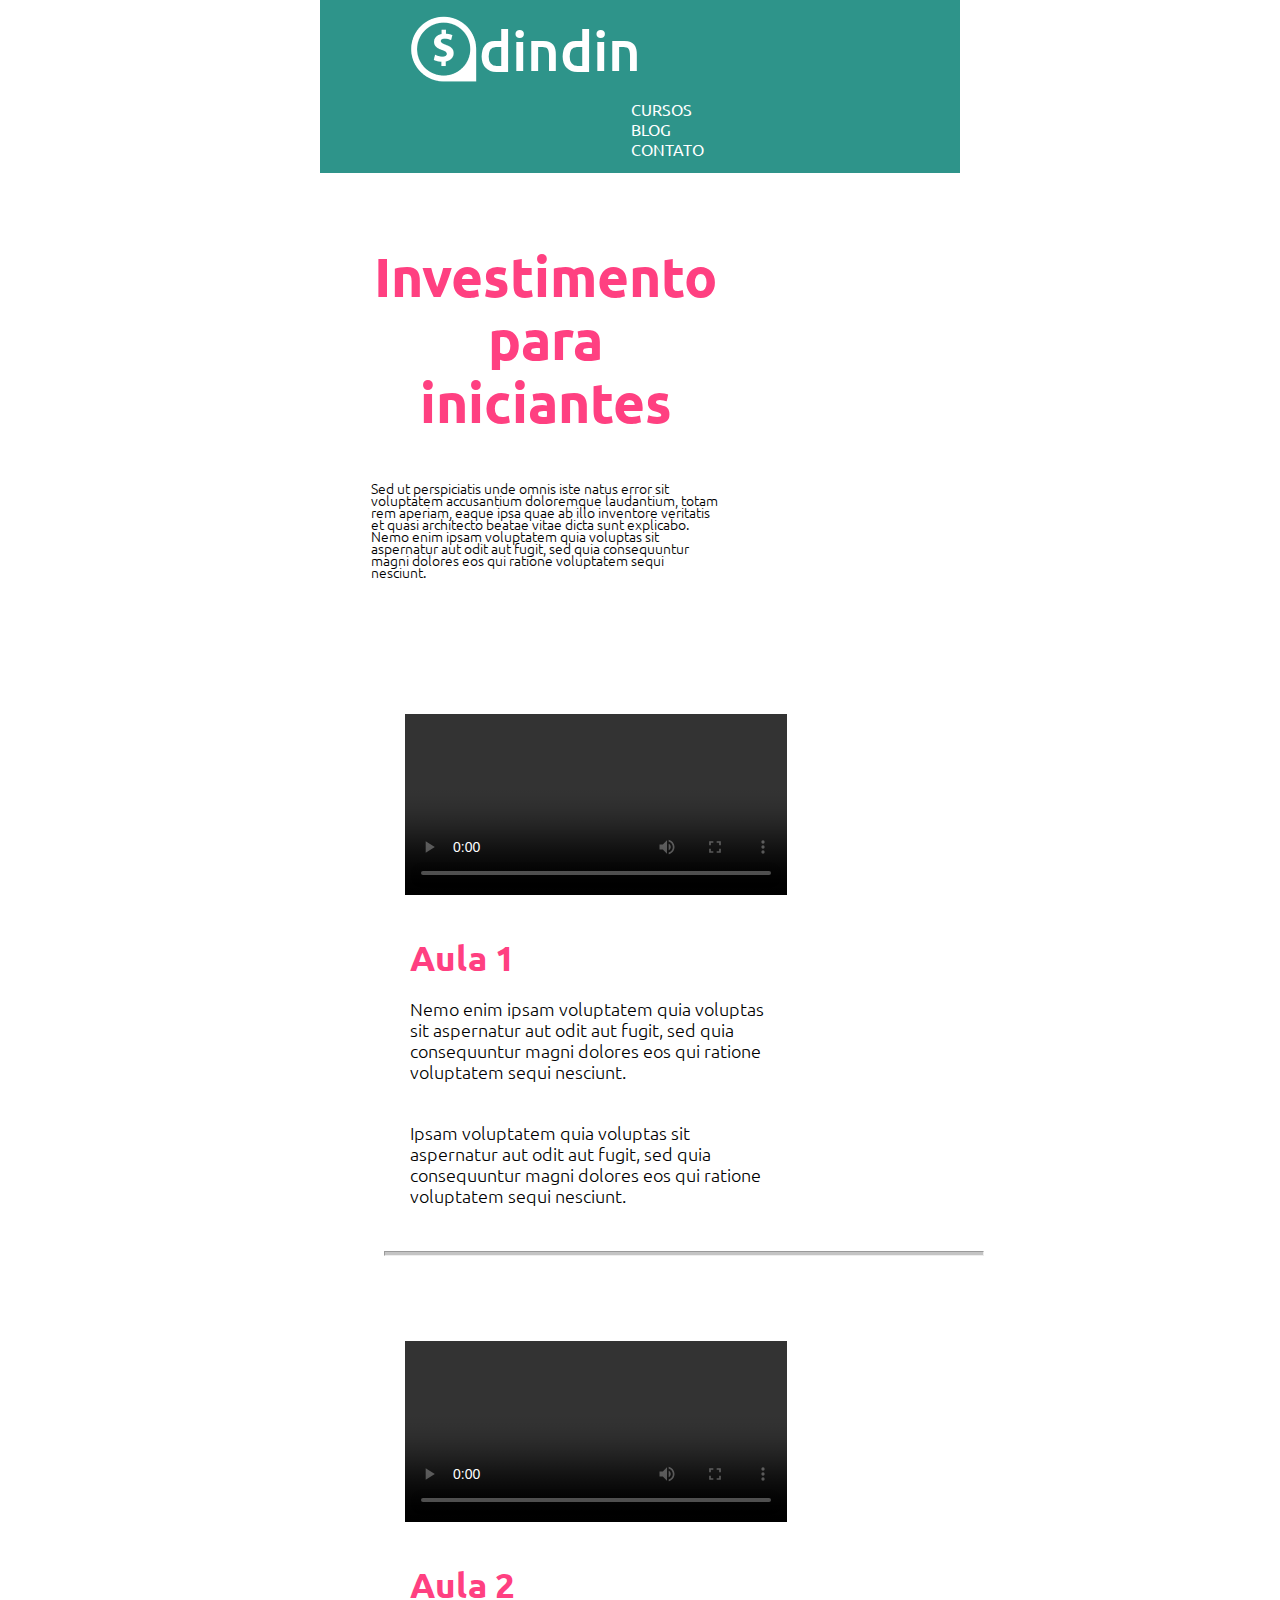
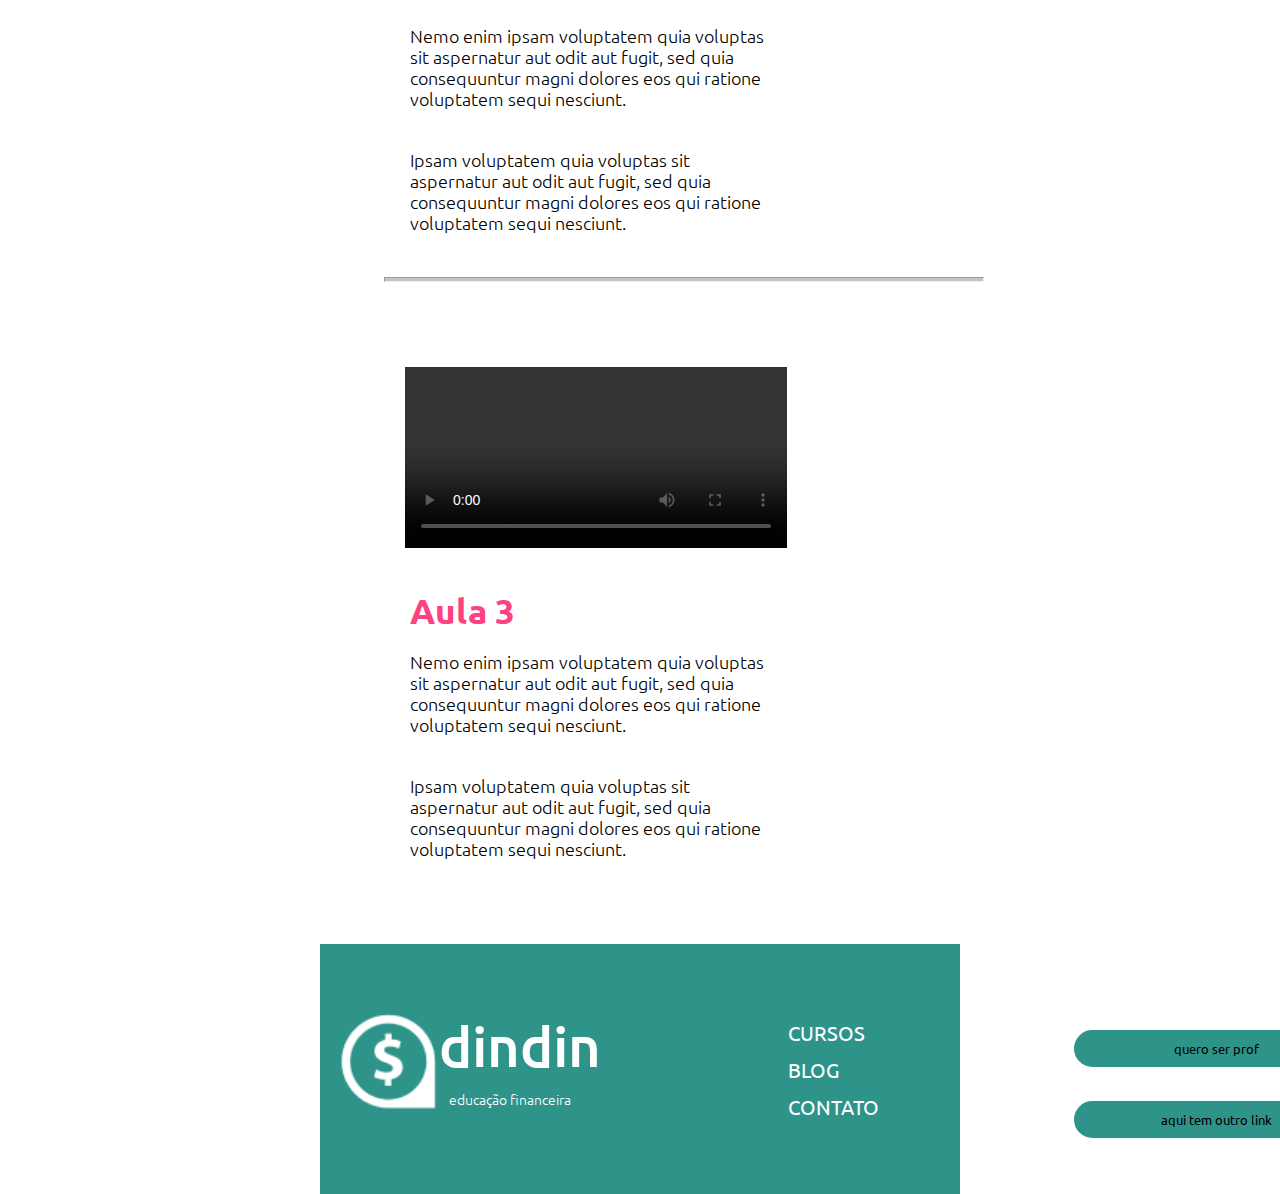
<file: curso.html>
<!DOCTYPE html>
<html lang="pt-br">
  <head>
    <meta charset="UTF-8" />
    <meta http-equiv="X-UA-Compatible" content="IE=edge" />
    <meta name="viewport" content="width=device-width, initial-scale=1.0" />
    <title>dindin</title>
    <link rel="stylesheet" href="style.css" />
    <link rel="stylesheet" href="media.css">
  </head>
  <body>
    <nav>
      <div class="container">
      <header class="h-flex"> <!--Apenas para referenciar no medya queryes no css-->
        <div class="pad-home"> 
        <a class="link1"href="index.html">
          <img
                src="pics/logo1.png"
                alt="logo da din din. Um símbolo de dólar seguido da palavra din din."
                title="logo-dindin" class="imgheader"/> 
              <span id="span-inicio">
                dindin
              </span>
              </a></div>
              <div class="list-menu">
      <ul class="list-menu">
        <li class="list-item"><a href="cursos.html" class="menu-link" aria-current="page">CURSOS</a></li>
        <li class="list-item"><a href="blog.html" class="menu-link" aria-current="page">BLOG</a></li>
        <li class="list-item"><a href="contato.html" class="menu-link" aria-current="page">CONTATO</a></li>
    </ul></nav> </header></div></div>
    <main>
      <section class="curso-container">
        <div class="curso-initial">
          <div class="curso-investimento">
            <h1>Investimento para iniciantes</h1>
          <p>Sed ut perspiciatis unde omnis iste natus error sit voluptatem accusantium doloremque laudantium, totam rem aperiam, eaque ipsa quae ab illo inventore veritatis et quasi architecto beatae vitae dicta sunt explicabo. Nemo enim ipsam voluptatem quia voluptas sit aspernatur aut odit aut fugit, sed quia consequuntur magni dolores eos qui ratione voluptatem sequi nesciunt. </p>
          </div>
          <div class="curso-img" >
            <img src="pics/iniciantes.png" alt="pessoa em cima de uma peça de xadrez" title="investimento para iniciantes" width="380px" height="381px">
          </div></div>
      </section>

      <section class="container-aula">
          <div class="box-aula-cursos">
          <div> <!-- divisão de conteúdo para referenciar no css -->
            <video controls width="462px" height="261px" title="Video Example"></div>
          <div class="text-box-cursos">
          <h2>Aula 1</h2>
          <p>Nemo enim ipsam voluptatem quia voluptas sit aspernatur aut odit aut fugit, sed quia consequuntur magni dolores eos qui ratione voluptatem sequi nesciunt.</p> <br>
          <p>Ipsam voluptatem quia voluptas sit aspernatur aut odit aut fugit, sed quia consequuntur magni dolores eos qui ratione voluptatem sequi nesciunt.</p>
          </div>
        </div>
        <div class="hr">
          <hr>
        </div>
      </div>
      <div class="box-aula-cursos">
        <div>
          <video controls width="462px" height="261px" title="Video Example"></iframe>
        </div>
        <div class="text-box-cursos">
        <h2>Aula 2</h2>
        <p>Nemo enim ipsam voluptatem quia voluptas sit aspernatur aut odit aut fugit, sed quia consequuntur magni dolores eos qui ratione voluptatem sequi nesciunt.</p> <br>
      <p>Ipsam voluptatem quia voluptas sit aspernatur aut odit aut fugit, sed quia consequuntur magni dolores eos qui ratione voluptatem sequi nesciunt.</p>
        </div>
      </div>
      <div class="hr">
        <hr>
      </div>
    </div>
    <div class="box-aula-cursos">
      <div>
        <video controls width="462px" height="261px" title="Video Example"></div>
      <div class="text-box-cursos">
      <h2>Aula 3</h2>
      <p>Nemo enim ipsam voluptatem quia voluptas sit aspernatur aut odit aut fugit, sed quia consequuntur magni dolores eos qui ratione voluptatem sequi nesciunt.</p> <br>
      <p>Ipsam voluptatem quia voluptas sit aspernatur aut odit aut fugit, sed quia consequuntur magni dolores eos qui ratione voluptatem sequi nesciunt.</p>
      </div>
    </div>
      </section>
    </main>
    <div id="root">
    </div>
    <footer>
      <div class="f-div">
        <div class="footer">
          <div id="footer-img">
          <a class="link1"href="#">
            <img
                  src="pics/logo1.png"
                  alt="logo da din din. Um símbolo de dólar seguido da palavra din din."
                  title="logo-dindin" class="imgheader" width="98.57px" height="101.43px"/>
                <p id="texto-inicio">
                  dindin <br>
                <span id="span-footer">educação financeira</span></p>
                </a></div>
                <div class="list-menu-footer">
        <ul class="list-menu-footer">
          <li class="list-item-footer"><a href="cursos.html" class="menu-link" aria-current="page">CURSOS</a></li>
          <li class="list-item-footer"><a href="blog.html" class="menu-link" aria-current="page">BLOG</a></li>
          <li class="list-item-fotoer"><a href="contato.html" class="menu-link" aria-current="page">CONTATO</a></li>
      </ul></div>
      <div>
          <button class="button-f" type="button" role="button"><span>quero ser prof </span> <link rel="stylesheet" href="contato.html"></button><br>
          <button class="button-f" type="button" role="button"><span>aqui tem outro link </span> <link rel="stylesheet" href=""> <link rel="stylesheet" href=""><link rel="stylesheet" href="#"></button>
        </div></div>
  </div>
</div>
</footer></body>
</file>
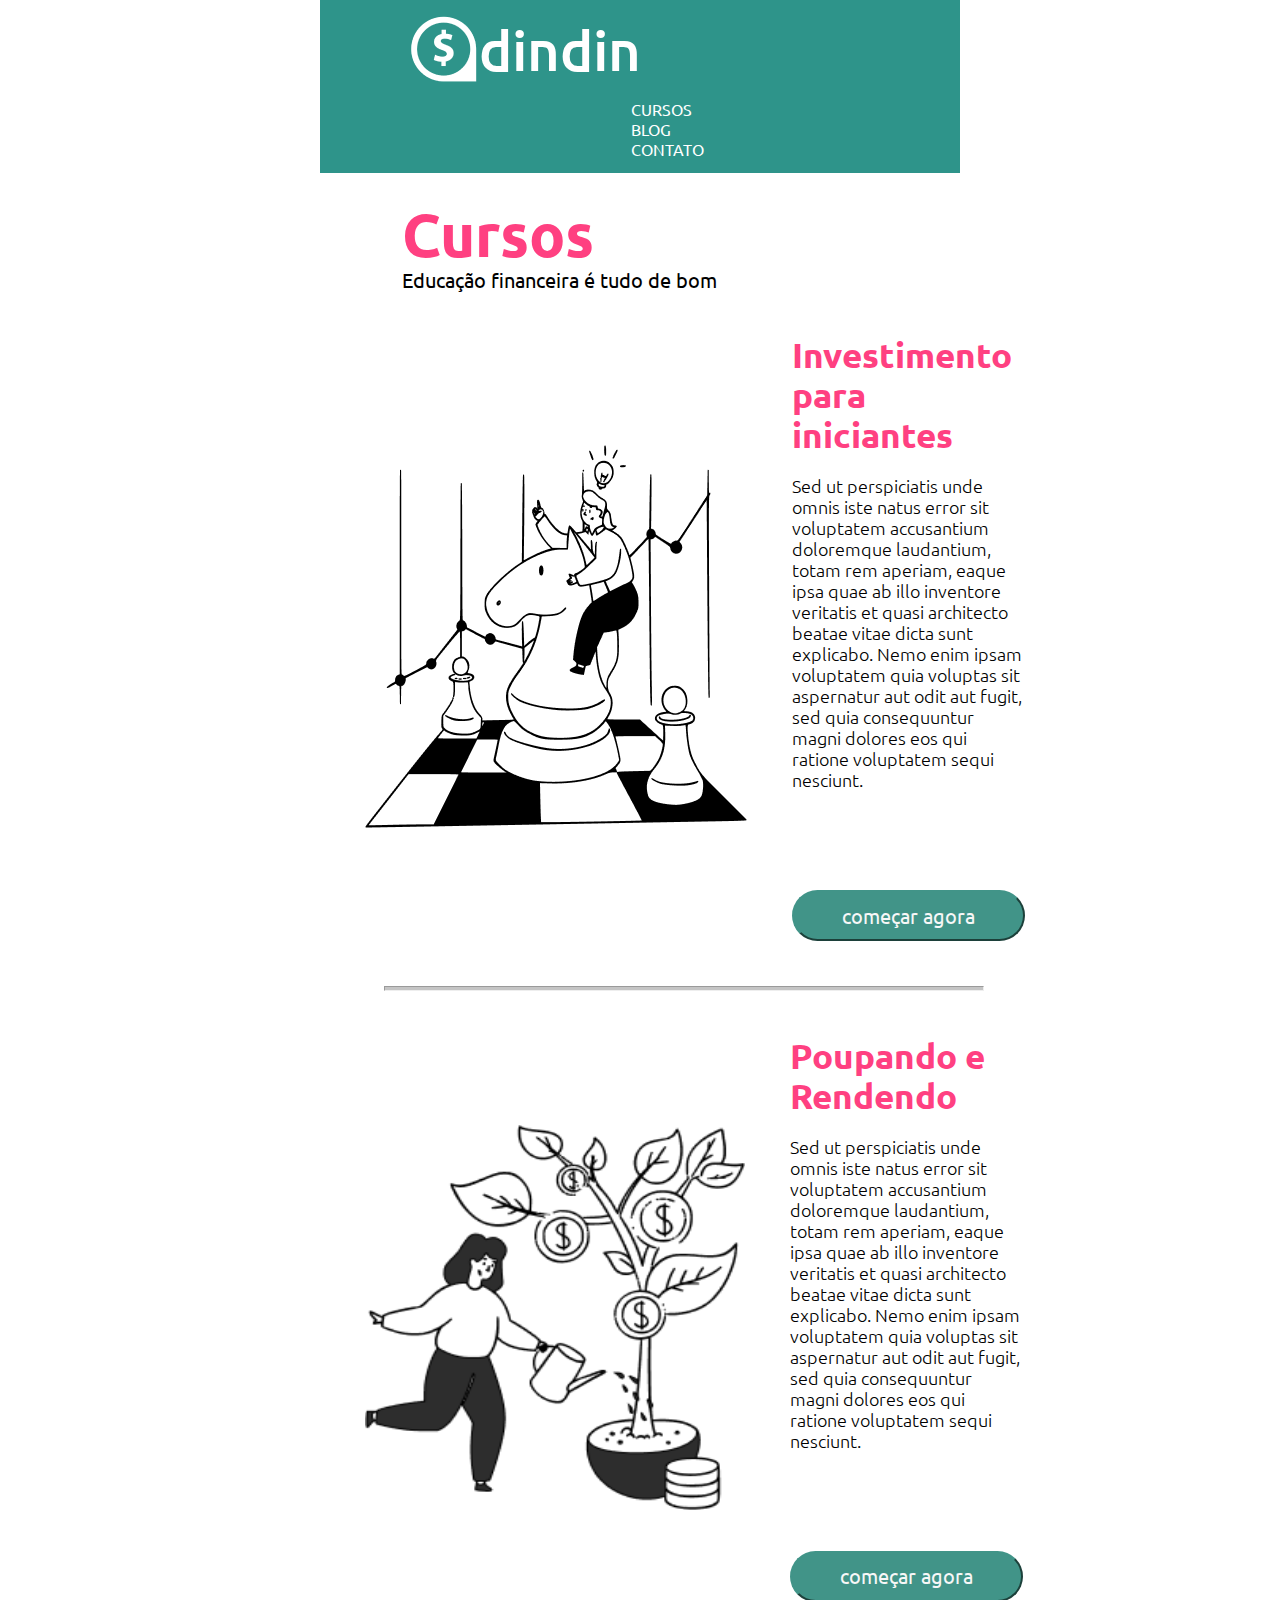
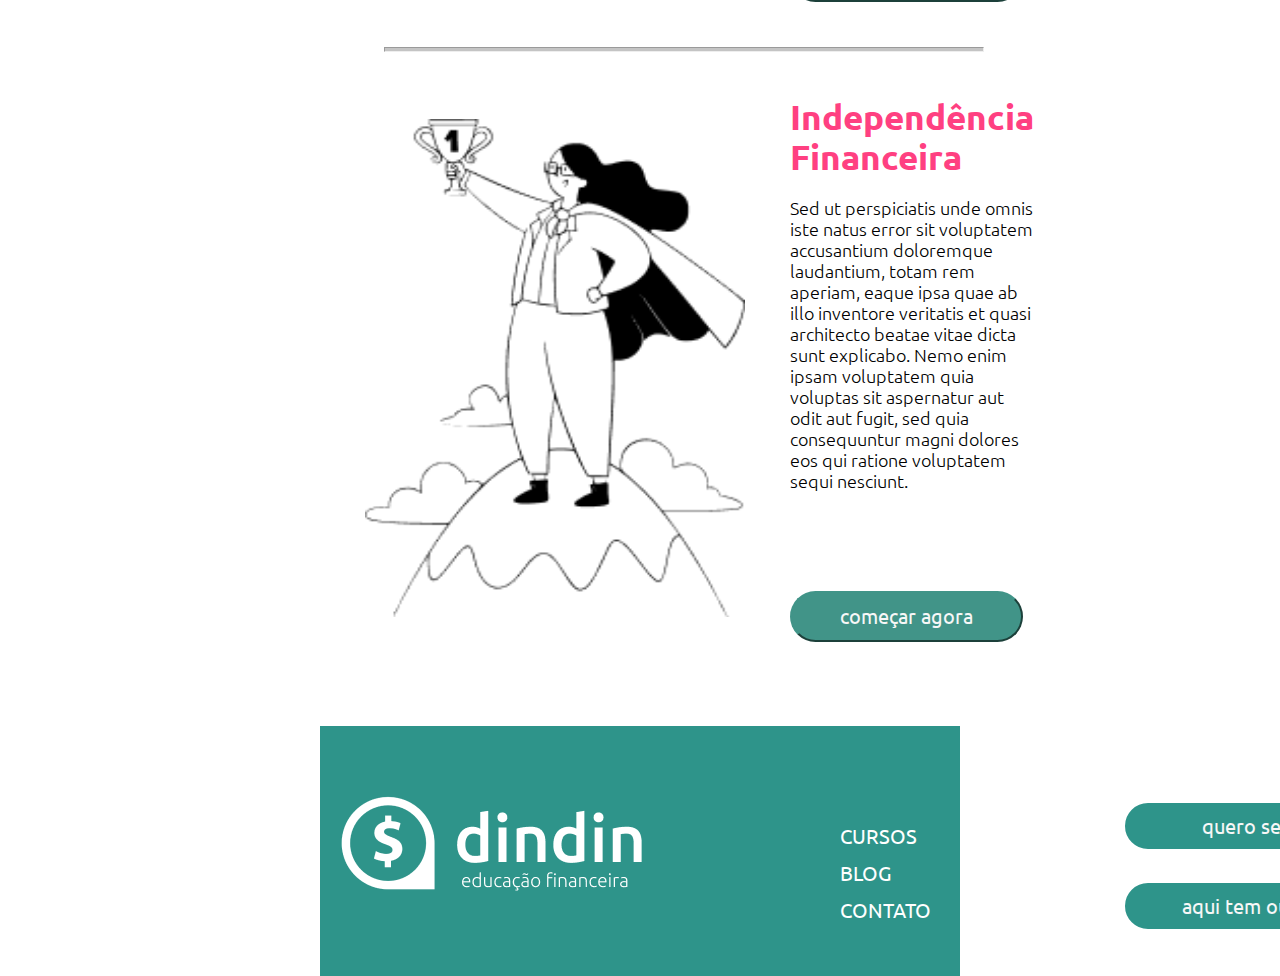
<file: cursos.html>
<!DOCTYPE html>
<html lang="pt-br">
  <head>
    <meta charset="UTF-8" />
    <meta http-equiv="X-UA-Compatible" content="IE=edge" />
    <meta name="viewport" content="width=device-width, initial-scale=1.0" />
    <title>Dindin - Educação financeira</title>
    <link rel="stylesheet" href="style.css" />
    <link rel="stylesheet" href="media.css">
    <link rel="shortcut icon" href="pics/logo1ico.ico" type="image/x-icon">
  </head>
  <body>
    <nav>
      <div class="container">
      <header class="h-flex"> <!--Apenas para referenciar no medya queryes no css-->
        <div class="pad-home"> 
        <a class="link1" href="index.html">
          <img
                src="pics/logo1.png"
                alt="logo da din din. Um símbolo de dólar seguido da palavra din din."
                title="logo-dindin" class="imgheader"/> 
              <span id="span-inicio">
                dindin
              </span>
              </a></div>
              <div class="list-menu">
      <ul class="list-menu">
        <li class="list-item"><a href="cursos.html" class="menu-link" aria-current="page">CURSOS</a></li>
        <li class="list-item"><a href="blog.html" class="menu-link" aria-current="page">BLOG</a></li>
        <li class="list-item"><a href="contato.html" class="menu-link" aria-current="page">CONTATO</a></li>
    </ul></nav> </header></div></div>
    <div id="root">
    </div>

    <main>
      <div class="container-cursos">
        <div class="cursos-h">
          <h1>Cursos</h1>
          <span>Educação financeira é tudo de bom</span>
        </div>
        <div class="box-content-cursos">
          <div>
          <img src="pics/curso-ini.png" alt=" pessoa em cima de uma peça de xadrez" title="Investimento para iniciantes"></div>
          <div class="text-box-cursos">
          <h2>Investimento para iniciantes</h2>
          <p>Sed ut perspiciatis unde omnis iste natus error sit voluptatem accusantium doloremque laudantium, totam rem aperiam, eaque ipsa quae ab illo inventore veritatis et quasi architecto beatae vitae dicta sunt explicabo. Nemo enim ipsam voluptatem quia voluptas sit aspernatur aut odit aut fugit, sed quia consequuntur magni dolores eos qui ratione voluptatem sequi nesciunt. </p>
          <button type="button"><span><a href="curso-inic.html">começar agora</a> </span></button>
        </div>
        </div>
        <div class="hr">
          <hr>
        </div>
      </div>
      <div class="box-content-cursos">
        <div>
        <img src="pics/poupando.png" alt=" pessoa regando uma árvore de dinheiro" title="Investimento para iniciantes" width="380px" height="385px"></div>
        <div class="text-box-cursos">
        <h2>Poupando e Rendendo</h2>
        <p>Sed ut perspiciatis unde omnis iste natus error sit voluptatem accusantium doloremque laudantium, totam rem aperiam, eaque ipsa quae ab illo inventore veritatis et quasi architecto beatae vitae dicta sunt explicabo. Nemo enim ipsam voluptatem quia voluptas sit aspernatur aut odit aut fugit, sed quia consequuntur magni dolores eos qui ratione voluptatem sequi nesciunt. </p>
        <button type="button"><span><a href="curso-poup.html">começar agora</a></span></button>
      </div>
      </div>
      <div class="hr">
        <hr>
      </div>
    </div>
    <div class="box-content-cursos">
      <div>
      <img src="pics/financeira.png" alt=" pessoa carregando um troféu" title="Investimento para iniciantes" width="380px" height="498px"></div>
      <div class="text-box-cursos">
      <h2>Independência Financeira</h2>
      <p>Sed ut perspiciatis unde omnis iste natus error sit voluptatem accusantium doloremque laudantium, totam rem aperiam, eaque ipsa quae ab illo inventore veritatis et quasi architecto beatae vitae dicta sunt explicabo. Nemo enim ipsam voluptatem quia voluptas sit aspernatur aut odit aut fugit, sed quia consequuntur magni dolores eos qui ratione voluptatem sequi nesciunt. </p>
      <button type="button"><span><a href="curso-ind.html">começar agora</a></span></button>
    </div>
    </div>
  </div>

    </main>
    <footer>
      <div class="f-div">
        <div class="footer">
          <div id="footer-img">
          <a class="link1"href="#">
            <img
                  src="pics/logo-footer.png"
                  alt="logo da din din. Um símbolo de dólar seguido da palavra din din."
                  title="logo-dindin" class="imgheader" />
                </div>
                <div class="list-menu-footer">
        <ul class="list-menu-footer">
          <li class="list-item-footer"><a href="cursos.html" class="menu-link" aria-current="page">CURSOS</a></li>
          <li class="list-item-footer"><a href="blog.html" class="menu-link" aria-current="page">BLOG</a></li>
          <li class="list-item-fotoer"><a href="contato.html" class="menu-link" aria-current="page">CONTATO</a></li>
      </ul></div>
      <div>
          <button class="button-f" type="button" role="button"><a rel="stylesheet" href="contato.html"><span>quero ser prof </span> </button><br>
          <button class="button-f" type="button" role="button"><a rel="stylesheet" href="#"> <link rel="stylesheet" href=""><span>aqui tem outro link </span><link rel="stylesheet" href="#"></a></button>
        </div></div>
  </div>
</div>
</footer>
</body>
</html>
</file>
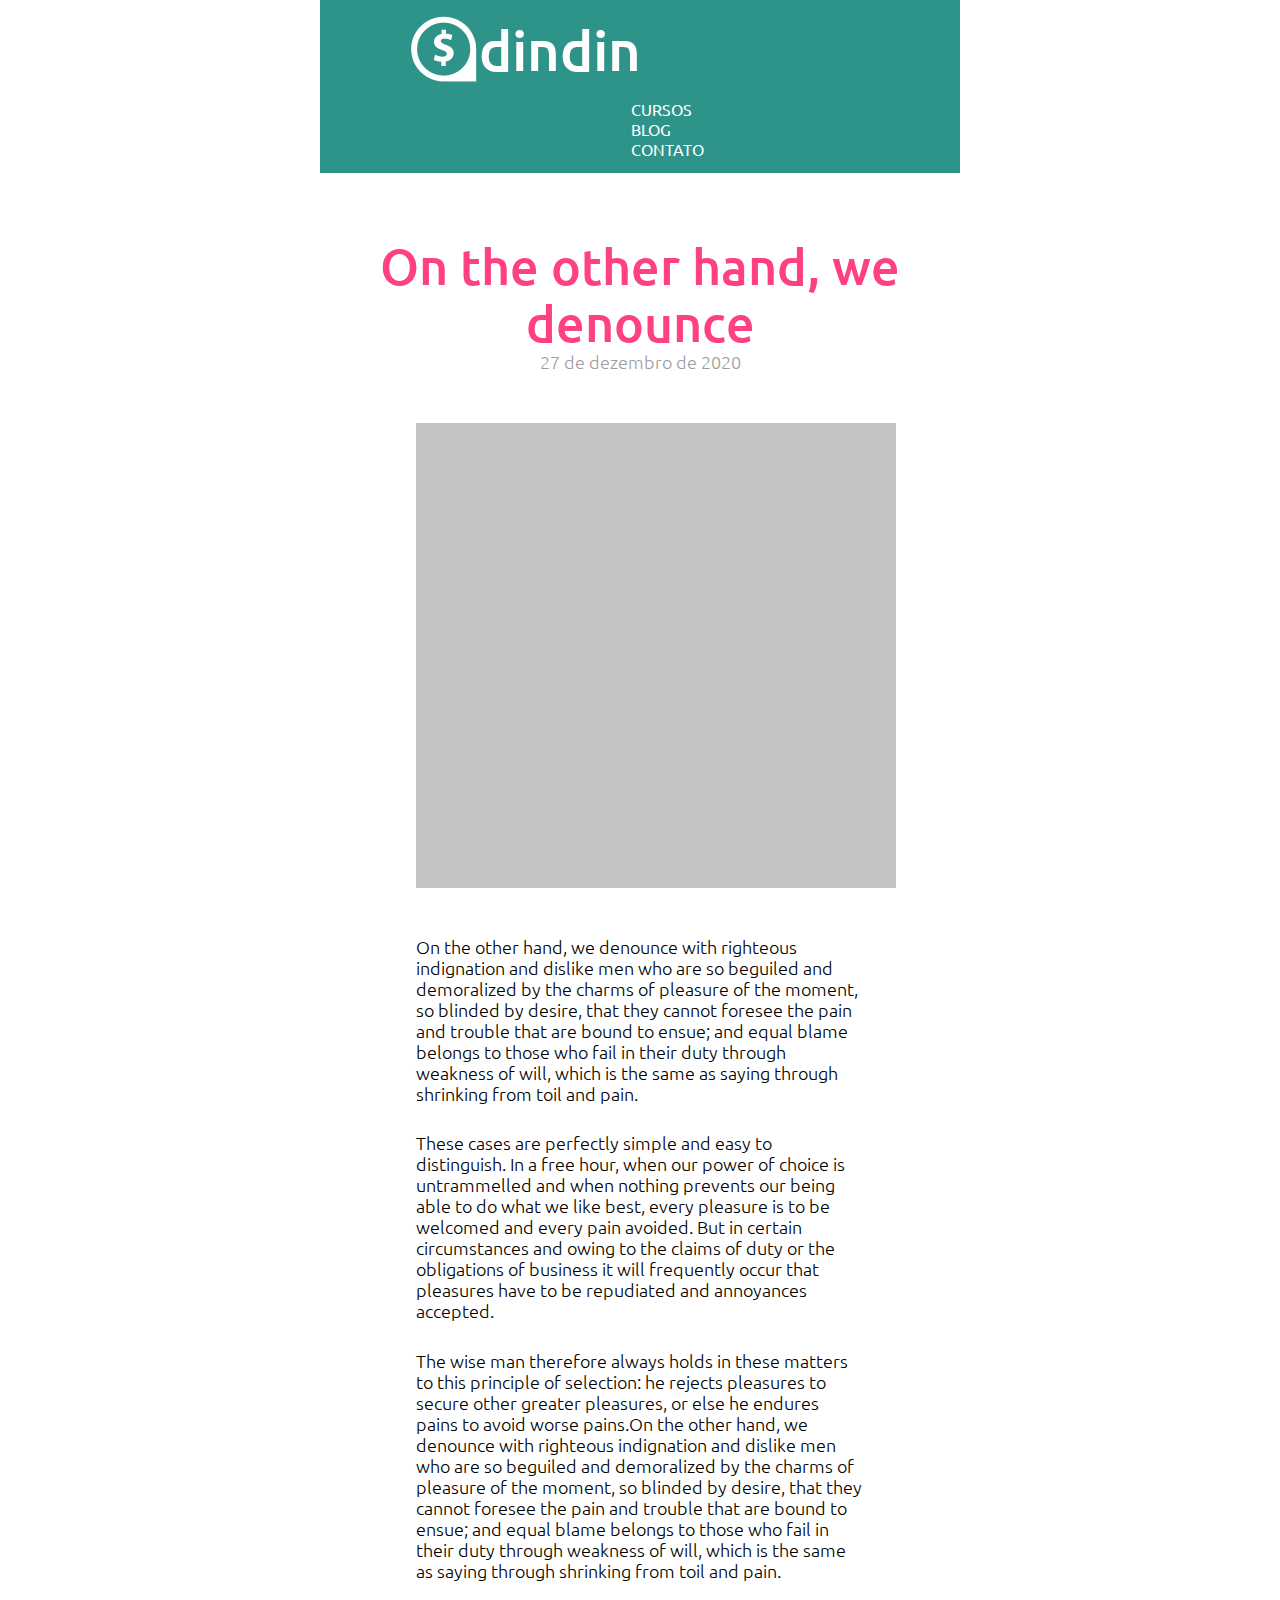
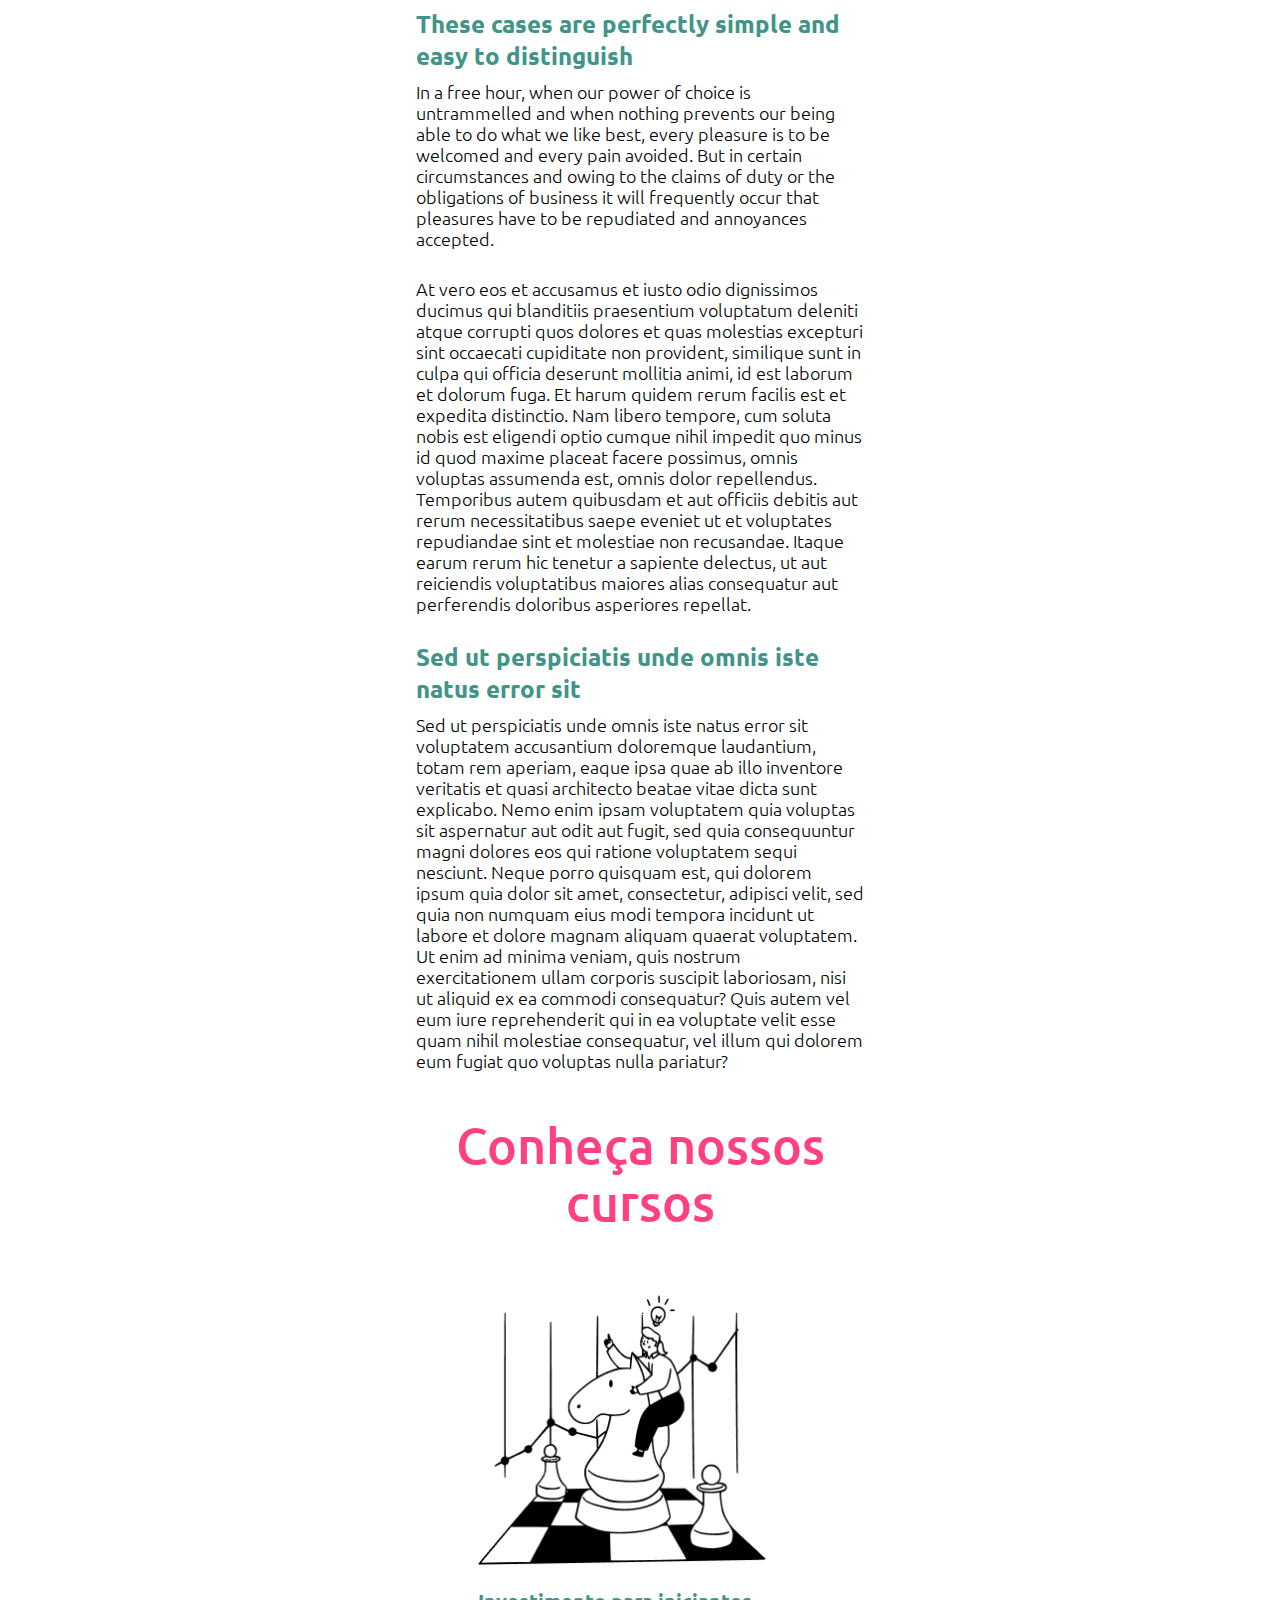
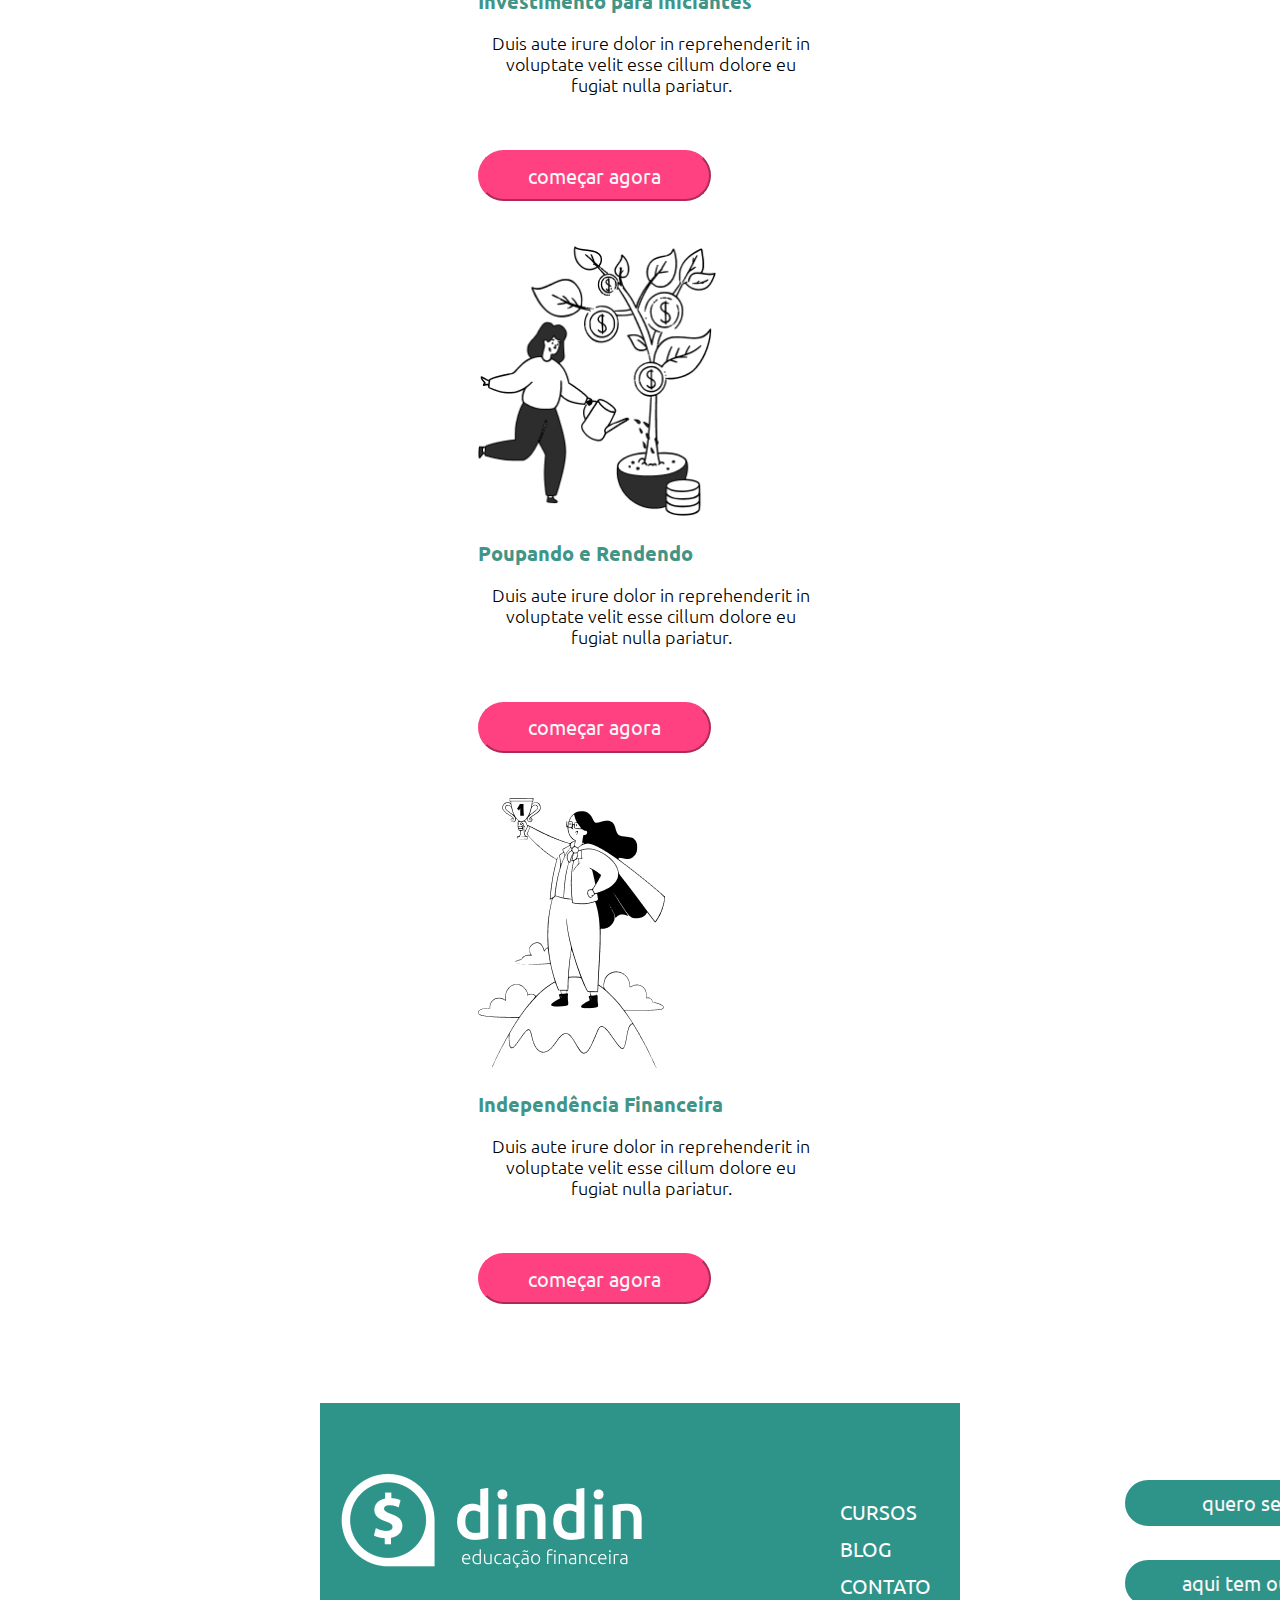
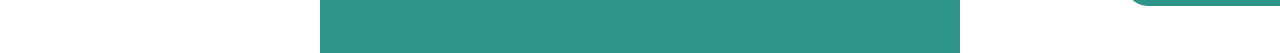
<file: post.html>
<!DOCTYPE html>
<html lang="pt-br">
  <head>
    <meta charset="UTF-8" />
    <meta http-equiv="X-UA-Compatible" content="IE=edge" />
    <meta name="viewport" content="width=device-width, initial-scale=1.0" />
    <title>dindin</title>
    <link rel="stylesheet" href="style.css" />
    <link rel="stylesheet" href="media.css">
    <link rel="shortcut icon" href="pics/logo1ico.ico" type="image/x-icon">
  </head>
  <body>
    <nav>
      <div class="container">
      <header class="h-flex"> <!--Apenas para referenciar no medya queryes no css-->
        <div class="pad-home"> 
        <a class="link1"href="index.html">
          <img
                src="pics/logo1.png"
                alt="logo da din din. Um símbolo de dólar seguido da palavra din din."
                title="logo-dindin" class="imgheader"/> 
              <span id="span-inicio">
                dindin
              </span>
              </a></div>
              <div class="list-menu">
      <ul class="list-menu">
        <li class="list-item"><a href="cursos.html" class="menu-link" aria-current="page">CURSOS</a></li>
        <li class="list-item"><a href="blog.html" class="menu-link" aria-current="page">BLOG</a></li>
        <li class="list-item"><a href="contato.html" class="menu-link" aria-current="page">CONTATO</a></li>
    </ul></nav> </header></div></div>
    <main>
      <section class="post-container">
        <div class="post-title">
          <h1>On the other hand, we denounce</h1>
          <p>27 de dezembro de 2020</p>
          
        </div>
        <div class="frame-post">
        </div>

    <div class="post-content">
      <p>On the other hand, we denounce with righteous indignation and dislike men who are so beguiled and demoralized by the charms of pleasure of the moment, so blinded by desire, that they cannot foresee the pain and trouble that are bound to ensue; and equal blame belongs to those who fail in their duty through weakness of will, which is the same as saying through shrinking from toil and pain. </p><br>
      <p>These cases are perfectly simple and easy to distinguish. In a free hour, when our power of choice is untrammelled and when nothing prevents our being able to do what we like best, every pleasure is to be welcomed and every pain avoided. But in certain circumstances and owing to the claims of duty or the obligations of business it will frequently occur that pleasures have to be repudiated and annoyances accepted.</p><br>
      <p>The wise man therefore always holds in these matters to this principle of selection: he rejects pleasures to secure other greater pleasures, or else he endures pains to avoid worse pains.On the other hand, we denounce with righteous indignation and dislike men who are so beguiled and demoralized by the charms of pleasure of the moment, so blinded by desire, that they cannot foresee the pain and trouble that are bound to ensue; and equal blame belongs to those who fail in their duty through weakness of will, which is the same as saying through shrinking from toil and pain. </p>

      <h2>These cases are perfectly simple and easy to distinguish</h2>
      <p>In a free hour, when our power of choice is untrammelled and when nothing prevents our being able to do what we like best, every pleasure is to be welcomed and every pain avoided. But in certain circumstances and owing to the claims of duty or the obligations of business it will frequently occur that pleasures have to be repudiated and annoyances accepted.</p><br>
      <p>At vero eos et accusamus et iusto odio dignissimos ducimus qui blanditiis praesentium voluptatum deleniti atque corrupti quos dolores et quas molestias excepturi sint occaecati cupiditate non provident, similique sunt in culpa qui officia deserunt mollitia animi, id est laborum et dolorum fuga. Et harum quidem rerum facilis est et expedita distinctio. Nam libero tempore, cum soluta nobis est eligendi optio cumque nihil impedit quo minus id quod maxime placeat facere possimus, omnis voluptas assumenda est, omnis dolor repellendus. Temporibus autem quibusdam et aut officiis debitis aut rerum necessitatibus saepe eveniet ut et voluptates repudiandae sint et molestiae non recusandae. Itaque earum rerum hic tenetur a sapiente delectus, ut aut reiciendis voluptatibus maiores alias consequatur aut perferendis doloribus asperiores repellat.</p>

      <h2>Sed ut perspiciatis unde omnis iste natus error sit </h2>
      <p>Sed ut perspiciatis unde omnis iste natus error sit voluptatem accusantium doloremque laudantium, totam rem aperiam, eaque ipsa quae ab illo inventore veritatis et quasi architecto beatae vitae dicta sunt explicabo. Nemo enim ipsam voluptatem quia voluptas sit aspernatur aut odit aut fugit, sed quia consequuntur magni dolores eos qui ratione voluptatem sequi nesciunt. Neque porro quisquam est, qui dolorem ipsum quia dolor sit amet, consectetur, adipisci velit, sed quia non numquam eius modi tempora incidunt ut labore et dolore magnam aliquam quaerat voluptatem. Ut enim ad minima veniam, quis nostrum exercitationem ullam corporis suscipit laboriosam, nisi ut aliquid ex ea commodi consequatur? Quis autem vel eum iure reprehenderit qui in ea voluptate velit esse quam nihil molestiae consequatur, vel illum qui dolorem eum fugiat quo voluptas nulla pariatur?</p>
      <div>
        <h1 class="post-title-2">Conheça nossos cursos</h1>
            <div class="newbox-2">
        <div class="nbox"><img src="pics/iniciantes.png" alt="Pessoa em uma peça de xadrez" title="Investimento para Iniciantes" width="288px" height="270px"> 
        <h2>Investimento para iniciantes</h2>
        <p>Duis aute irure dolor in reprehenderit in voluptate velit esse cillum dolore eu fugiat nulla pariatur.</p>
        <button type="button"><span><a href="curso-inic.html">começar agora</a></span></button>
        </div>
        <div class="nbox"><img src="pics/poupando.png" alt="Pessoa em uma peça de xadrez" title="Poupando e Rendendo" width="238px" height="270px"> 
          <h2>Poupando e Rendendo</h2>
          <p>Duis aute irure dolor in reprehenderit in voluptate velit esse cillum dolore eu fugiat nulla pariatur.</p>
          <button type="button"><span><a href="curso-poup.html">começar agora</a></span></button>
          </div>
          <div class="nbox"><img src="pics/financeira.png" alt="Pessoa em uma peça de xadrez" title="Investimento para Iniciantes" width="187px" height="270px"> 
            <h2>Independência Financeira</h2>
            <p>Duis aute irure dolor in reprehenderit in voluptate velit esse cillum dolore eu fugiat nulla pariatur.</p>
            <button type="button"><span><a href="curso-poup.html">começar agora</a></span></button>
            </div>
    </div></div>


      </section>

    </main>
    <footer>
      <div class="f-div">
        <div class="footer">
          <div id="footer-img">
          <a class="link1"href="#">
            <img
                  src="pics/logo-footer.png"
                  alt="logo da din din. Um símbolo de dólar seguido da palavra din din."
                  title="logo-dindin" class="imgheader" />
                </div>
                <div class="list-menu-footer">
        <ul class="list-menu-footer">
          <li class="list-item-footer"><a href="cursos.html" class="menu-link" aria-current="page">CURSOS</a></li>
          <li class="list-item-footer"><a href="blog.html" class="menu-link" aria-current="page">BLOG</a></li>
          <li class="list-item-fotoer"><a href="contato.html" class="menu-link" aria-current="page">CONTATO</a></li>
      </ul></div>
      <div>
          <button class="button-f" type="button" role="button"><a rel="stylesheet" href="contato.html"><span>quero ser prof </span> </button><br>
          <button class="button-f" type="button" role="button"><a rel="stylesheet" href="#"> <link rel="stylesheet" href=""><span>aqui tem outro link </span><link rel="stylesheet" href="#"></a></button>
        </div></div>
  </div>
</div>
</footer>
</body>
</html>
</file>
<file: style.css>
@import url('https://fonts.googleapis.com/css2?family=Ubuntu:ital,wght@0,300;0,400;0,500;0,700;1,300;1,400;1,500;1,700&display=swap');
@import url('https://fonts.googleapis.com/css2?family=Nunito:wght@300;400;700&display=swap');

*{  font-family: 'Ubuntu', sans-serif;
    margin: auto;
    padding: auto;
    box-sizing: border-box;
}

body{
    box-sizing: border-box;
    display: block;
    max-width: 1280px;
    align-items: center;
    justify-content: center;

}

.container{
    width: 100%;
    margin-left: auto;
    margin-right: auto;
    display: block;
    box-sizing: border-box;
}

.h-flex{
    padding-top: 14px;
    padding-bottom: 14px;
    margin-bottom: 20px;
    flex-wrap: wrap!important;
    display: flex;
    background: #2E948A;
    color:#FFFFFF;
    width: 100%;
}

.link1{
    text-decoration: none;
    margin-bottom: 14px;
    align-items: center;
    display: flex;
    box-sizing: border-box;
    cursor: pointer;
}

.link1 img{
box-sizing: border-box;
}

#span-inicio{
    font-size: 56px;
    font-weight: 500;
    color: #FFFFFF;
    line-height: 64px;
    position: relative;
    width: auto;
    }

.pad-home{
    margin-left: 90px;

    }

.list-menu{
    display: flex;
    justify-content: space-between;
    list-style: none;
    align-items: center;
    margin-left: 30%;
}

.list-item{
    box-sizing: border-box;
    display: list-item;
    text-align: center;
}

.menu-link{
    color: #FFFFFF;
    text-decoration: none;
    display: block;
    padding-right: 20px;
}

.top-home{
    padding-top: 42px;
    padding-right: 206px;
    padding-bottom: 12px;
    margin-left: auto;
    margin-right: auto;
    box-sizing: border-box;
    display: block;
    max-width: 1120px;
}

.content{
    display: flex;
    flex-direction: row-reverse;
}

.titulo-top{
    margin-left: 60px;
    margin-right: 20px;
}


.titulo-top h1{
    margin-bottom: 20px;
    color: #ff4081;
    font-weight: 700;
    font-size: 60px;
    line-height: 68.94px;
}

.titulo-top p{
font-weight: 400;
font-size: 27px;
line-height: 31.02px;
box-sizing: border-box;
display: block;
padding-top: 12px;
}

.button-top button{
    cursor: pointer;
    margin-top: 20px;
    border-radius: 62px;
    border: 2px solid #FF4081;
    padding: 20px;
    background-color: #F7F7F7;
}

.button-top button a{
    text-decoration: none;
    color: #FF4081;
    font-size: 27px;
}
.img-top{
    margin-left: 40px;
}

.newbox-2 {
    padding-top: 60px;
    padding-left: 20%;
    display: flex;
    padding: 100px;
    align-items: center;
}



.newbox-2 h2{
    color: #FF4081;
    font-weight: 700;
    font-size: 20px;
    margin-top: 35px;
    align-items: center;
}

.newbox-2 p{
    margin-top: 35px;
    font-size: 17px;
    line-height: 19.53px;
    font-weight: 300;
    text-align: center;
    padding:10px;

}

.newbox-2 button{
    align-items: center;
    width: 233px;
    height: 51px;
    margin-top: 45px;
    background-color: #FF4081;
    border-radius: 62px;
    border-color: #FF4081;
    cursor: pointer;
}

.nbox button span a{
font-weight: 20.27px;
padding: 20px;
color: #F7F7F7;
font-size: 20px;
text-decoration: none;
}

/*testmony-container*/

.testmony-container{
    padding: 60px;
}

.testmony-container h2{
    padding: 40px;
    font-family: 'Nunito', sans-serif;
    font-weight: 700;
    font-size: 37px;
    line-height: 50.47px;
    color: #009688;
    padding-left: 100px;
}

.test-img{
    box-sizing: content-box;
    border: 3px solid #FF4081;
    border-radius: 70px;
    width: 76px;
    padding: 12px; /*corrigir*/
}

.testemony-text{
    display: flex;
    padding-left: 20px;
}

.grid{
    display: flex;
    padding-top: 20px;
    justify-content: center;
    font-family: 'Nunito', sans-serif;
    font-family: 18px;
    font-weight: 300;
    color: #000000;

}


.testemony-text p{
    margin-left: 50px;
    flex-direction: row;
    
}

.testemony-text span{
padding-top: 30px;
font-size: 18px;
font-weight: 500;
margin-top: 20px;

}

/*section - mais conteúdo para você*/

.more{
    background-color:#E5E5E5;
}

.content-more h2{
    font-weight: 700;
    font-size: 37px;
    line-height: 42.51px;
    padding: 50px;
    color: #009688;
}

.more-flex{
    display: flex;
    padding: 60px;
    background-color:#E5E5E5;
    }

.content-one p{
    color: #009688;
    font-weight: 700;
    font-size: 27px;
    line-height: 31.02px;
    
}

.content-one p span{
    color: #000000;
    font-weight: 400;
    font-size: 18px;
    line-height: 20.68px;
}
.button-f-m{
padding-left: 40%;
padding-top: 40px;
}

.button-f-m button{
box-sizing: border-box;
border: 2px solid #FF4081;
border-radius: 62px;
font-weight: 400;
line-height: 29px;
color: #FF4081;
padding: 10px;
cursor: pointer;
}

.button-f-m button span a{
font-size: 25px;
color: #FF4081;
text-decoration: none;
    }


/*footer*/

.f-div{
    margin-top: 40px;
    display: flex;
    justify-content: space-between;
    background-color: #2E948A;
}
.footer{
    background-color: #2E948A;
    display: flex;
    width: 100%;
    height: 250px;
}

#footer-img{
    display: block;
    margin-left: 20px;
    
}

#texto-inicio{
    font-size: 56px;
    font-weight: 500;
    color: #FFFFFF;
    line-height: 64px;
    position: relative;
    width: auto;

}
#span-footer{
    font-size: 14px;
    display: flex;
    margin-top: 10px;
    margin-left: 10px;
    font-weight: 300;
    line-height: 22px;

}

.list-menu-footer{

    padding-left: 25%;
    list-style: none;
    align-items: center;
    font-size: 20px;
    font-weight: 400;
    line-height: 23px;
}   

.list-item-footer{
    box-sizing: content-box;
    display: list-item;
    text-align: justify;
    position: relative;
    margin-bottom: 14px;
}
.button-f{

border: 2px solid #FFFFFF;
border-radius: 62px;
cursor: pointer;
margin-top: 30px;
margin-left: 200px; 
width: 289px;
top: 50px;
padding-left: 14px;
margin-right: 100px;
background-color: #2E948A;
padding: 10px;

}
.button-f a {
    color: #F7F7F7;
    text-decoration: none;
    font-size: 20px;
    font-weight: 400;
}

/*formulario main*/

.form{
    display: flex;
    justify-content: space-between;
    padding: 40px ;
}

.form img{
    margin-right: 200px;

    
}

.form-contato{
    margin-left: 12.5em ;
    margin-top:  6,25em ;
}

.form-contato input{
    margin-top: 20px;
    border: 1px solid #686868;
    border-radius: 7px;
    width: 493px;
    height: 32px;
    font-size: 16px;
    color: #58555D;
    text-transform: lowercase;
    font-weight: 400;
    line-height: 22px;
}

.message-form{
    top: 183px;
    place-content: initial;
    min-height: 400px;
    width: 100%;

}

.message-form::placeholder{
justify-content: first baseline;


}

.form-contato h1{
    color: #FF4081;
}

.btn-form{
font-weight: 800;
font-size: 16px;
border: 2px solid #FF4081;
border-radius: 50px;
padding: 20px;
cursor: pointer;
margin-top: 15px;
width: 108px;
top: 50px;
background-color: #FF4081;
color: #F7F7F7;
}

/* página cursos */

.cursos-h{
    margin-left: 82px;
    margin-top: 4%;

}
.cursos-h h1{
    color: #FF4081;
    font-weight: 700;
    font-size: 60px;
    line-height: 69px;
}

.cursos-h span{
    font-weight: 400;
    font-size: 20px;
    line-height: 23px;
}

.box-content-cursos{
    display: flex;
    padding: 7%;
}

.box-content-cursos h2{
font-weight: 700;
font-size: 35px;
line-height: 40px;
color: #FF4081;
}

.box-content-cursos p{
    font-weight: 300;
    font-size: 18px;
    line-height: 21px;
    margin-top:  20px;
}

.box-content-cursos button{
    align-items: center;
    width: 233px;
    height: 51px;
    margin-top: 100px;
    background-color: #419488;
    border-radius: 62px;
    font-size: 20px;
    border-color: #419488;
}

.box-content-cursos button span a{
    text-decoration: none;
    color: #F7F7F7;
    cursor: pointer;

}

.text-box-cursos{
    margin-left: 6%;
    box-sizing: content-box;
    text-align: left;
    padding: 0px 12px;
}

hr{
    background-color: #C4C4C4;
    height: 5px;
    width: 1244px;
    margin-left: 10%;
}

/*página curso-individual*/

.curso-initial{
    display: flex;
    justify-content: space-between;
    padding: 8%;
}

.curso-investimento{
    margin-right: 35%;
}

.curso-investimento h1{
font-size: 55px;
font-weight: 700;
line-height: 63px;
color: #FF4081;
}

.curso-investimento p{
font-size: 20px;
font-weight: 300;
display: block;
line-height: 23px;
margin-top: 8%;
}

.container-aula{
    align-items: center;
}

.box-aula-cursos{
    display: flex;
    padding: 7%;
}

.box-aula-cursos h2{
font-weight: 700;
font-size: 35px;
line-height: 40px;
color: #FF4081;
}

.box-aula-cursos p{
    font-weight: 300;
    font-size: 18px;
    line-height: 21px;
    margin-top:  20px;
    margin-right: 25%;
}

iframe{
    border: 3px solid #8E8E8E;
}

/*página post*/
.post-title{
text-align: center;    
}
.post-title h1{
    font-weight: 500;
    font-size: 50px;
    line-height: 57px;
    color: #FF4081;
    margin-top: 10%;
}

.post-title-2{
    text-align: center;    
        font-weight: 500;
        font-size: 50px;
        line-height: 57px;
        color: #FF4081;
        margin-top: 10%;
    }

.post-title p{
    font-weight: 300;
    font-size: 18px;
    line-height: 21px;
    color: #9D9D9D;
}

.frame-post{
    width: 75%;
    height: 465px;
    margin-left: 15%;
    background-color: #C4C4C4;
    margin-top: 8%;
}

.post-content{
    padding: 6% 15%;
    text-align: left;
}

.post-content p{
    font-weight: 300;
    font-size: 18px;
    font-size: 18px;
    line-height: 21px;
    margin-top: 2%;
}

.post-content h2{
    color: #419488;
    margin-top: 6%;
}

/*Página Blog*/
.blog-container{
display: flex;
justify-content: space-between;
flex: auto;
flex-wrap: nowrap;
padding: 10%;

}

.blog-init h1{
    font-weight: 700;
    font-size: 47px;
    line-height: 54px;
    color: #009688;
}

.blog-init p{
    font-weight: 300;
    font-size: 20px;
    line-height: 23px;
    margin-top: 6%;
}

.blog-init h1 p{
    margin-right: 40%;
    margin-top: 10%;
}

.flex-blog{
    display: flex;
    padding: 4% 10%;
}

.frame-blog iframe{
    border: 0px solid;
    background-color: #C4C4C4;
    width: 468px;
    height: 259px;
}

.frame-blog h2{
    font-weight: 500;
    font-size: 30px;
    line-height: 34px;
    color: #FF4081;
    margin-top: 2%;
}
    
.frame-blog p{
font-weight: 300;
font-size: 17px;
line-height: 20px;
margin-right: -1px;
}
</file>
<file: media.css>
@media screen and (max-width: 360px) {
    /* responsividade blog */
    .frame-blog p {
      margin: 1em 2em;
    }

    video{
        display: none;
    }

    .frame-blog iframe{
        width: 118px;
        height: 159px; 
        padding-left: 100%;
    }
    .blog-container{
        display: block;
    }

    .flex-blog{
        display: block;
    }
    .frame-blog h2{
        font-size: 14px;
        font-weight: 700;
        line-height: 12px;
        padding-left: 50px;
      }
    .titulo-top{
        background: none;
    }
/* responsividade contato */
    .form{
        display: contents;
    }

    .form img{
        width: 200px;
    }
    .form-contato{
        display: contents;
        margin-left: 20px;
    }
    .form-contato input{
        width: 240px;
        margin-left: 20px;
    }
    .message-form{
        min-height: 200px;
    }
    .form-contato h1{
        margin-left: 20px;
    }
    .btn-form{
        margin-left: 20px;
    }

    /*responsividade curso unitário -
     possuem os mesmos atributos*/
    .curso-initial{
        display: block;
    }
    .curso-investimento h1{
    font-size: 30 px }

    .curso-img{
    display: none;
    }

    .box-aula-cursos{
        display: block;
        padding: 7%;
    }
    .curso-investimento p{
        font-size: 14px;
        font-weight: 300;
        display: flex;
        line-height: 12px;
        margin-top: 14%;
        }

    hr{
        width: 300px;

    }
    video{
        padding: 40px;
    }

    /*responsividade da página cursos*/
    .box-content-cursos{
        display: block;
        padding: 1%;

    }
    .box-content-cursos img{
        width: 50%;
        height: 50%;
        padding: 12px 12px;
        margin-left: 30px;
    }

    /*responsividade da página post*/
    .frame-post{
        height: 200px;
    }
    /*responsividade do index*/
    .content{
        display: block;
    }
    .img-top{
        display: none;
        position: relative;
    }

    .titulo-top h1{
        font-size: 30px;
        line-height: 25px;
        position: relative;
    }

    .titulo-top p{
        font-size: 20px;
        line-height: normal;
        position: absolute;
    }

    .button-top button{
     margin-top: 200px;
    padding: 12px;
    border: 0px;

  }

  .button-top button a{
    position: absolute;
    border: 2px solid #FF4081;
    border-radius: 62px;
    padding: 20px;
  }
  
  .newbox-2{
    display: inline;
  }
  .nbox{
    padding-top: 40%;
    padding-left: 12px;
    align-items: center;
    margin-left: 42px;
  }
  .grid{
    display: block;
    padding-top: 2px;
}
.test-img{
    box-sizing: content-box;
    width: 70px;
    height: 70px;
    margin-top: 150px;
}
.testemony-text p{
    margin-top: 50px;
    
}
.content-more h2{
font-size: 25px;
}
.more-flex{
    display: block;
}
.content-one p span{
    line-height: 18px;
}
.content-one img{
    width: 150px;
    height: 50%;

}
.button-f-m{
    padding-left: 25%;
    }

.footer{
    background-color: #2E948A;
    display: block;
    width: 375px;
    height: 500px;
}
#footer-img{
    padding-left: 50px;
  
}
.button-f{

    margin-left: 30px; 
 }

 .list-menu{
    display: block;
    justify-content: center;
    margin-left: 35%;
}

.curso-investimento h1{
    font-size: 30px;
    font-weight: 600;
    line-height: normal;
    }
.curso-investimento p{
    font-size: 20px;
    font-weight: 300;
    margin-left: 20px;
        }
video{
    height: 200px;
    box-sizing: border-box;
}
} 

  @media screen and (max-width: 700px) {
        /* responsividade blog */
.header{
    max-width: 100%;
}
    .frame-blog p {
      margin-right: 8px;
    }

    .frame-blog h2{
        font-size: 40px;
    }

    .frame-blog iframe{
        width: 218px;
        height: 159px; 
    }
    .frame-blog h2{
        font-size: 14px;
        font-weight: 700;
        line-height: 12px;
    }
    /* responsividade contato */

    .form img{
        width: 300px;
        margin-right: 150px;
    }
    .form-contato{
        display: contents;
        margin-left: 20px;
    }
    .form-contato input{
        width: 240px;
        margin-left: 20px;
    }
    .message-form{
        min-height: 200px;
    }
    .form-contato h1{
        margin-left: 20px;
    }
    .btn-form{
        margin-left: 20px;
    }
    /*responsividade curso*/
    .curso-initial{
        display: block;
        justify-content: space-between;
    }
    .curso-investimento h1{
    font-size: 30 px;
    text-align: center;
}

    .curso-img{
    display: none;
        }

    .box-aula-cursos{
        display: block;
        padding: 7%;
    }
    .curso-investimento p{
        font-size: 14px;
        font-weight: 300;
        display: flex;
        line-height: 12px;
        margin-top: 14%;
        }

    hr{
        width: 600px;

    }
    video{
        padding: 40px;
    }

        /*responsividade do index*/
        .content{
            display: block;
        }
        .img-top{
            display: none;
            position: relative;
        }
    
        .titulo-top h1{
            font-size: 30px;
            line-height: 25px;
            position: relative;
        }
    
        .titulo-top p{
            font-size: 20px;
            line-height: normal;
            position: absolute;
        }
    
        .button-top button{
         margin-top: 200px;
        padding: 12px;
        border: 0px;
    
      }
    
      .button-top button a{
        position: absolute;
        border: 2px solid #FF4081;
        border-radius: 62px;
        padding: 20px;
      }
      
      .newbox-2{
        display: inline;
      }
      .nbox{
        padding-top: 10%;
        padding-left: 20px;
        margin-right: 40px;
        align-items: center;
        margin-left: 42px;
      }
      .grid{

        padding-top: 2px;
    }
    .test-img{
        box-sizing: content-box;
        width: 70px;
        height: 70px;
        margin-top: 150px;
    }
    .testemony-text p{
        margin-top: 50px;
        
    }
    .content-more h2{
    font-size: 25px;
    }
    .more-flex{
        display: block;
    }
    .content-one p span{
        line-height: 18px;
    }
    .content-one img{
        width: 150px;
        height: 50%;
    
    }
    .button-f-m{
        padding-left: 25%;
        }
.list-menu{
            display: block;
            justify-content: center;
            margin-left: 35%;
        }
  } 
  

  @media screen and (min-width: 700px) {

    body{
        max-width: 50%;
    }
    /* responsividade blog */

.frame-blog p {
  margin-right: 8px;
}

.frame-blog h2{
    font-size: 40px;
}

.frame-blog iframe{
    width: 218px;
    height: 159px; 
}
.frame-blog h2{
    font-size: 14px;
    font-weight: 700;
    line-height: 12px;
}
/* responsividade contato */

.form img{
    width: 300px;
    margin-right: 150px;
}
.form-contato{
    display: contents;
    margin-left: 20px;
}
.form-contato input{
    width: 240px;
    margin-left: 20px;
}
.message-form{
    min-height: 200px;
}
.form-contato h1{
    margin-left: 20px;
}
.btn-form{
    margin-left: 20px;
}
/*responsividade curso*/
.curso-initial{
    display: block;
    justify-content: space-between;
}
.curso-investimento h1{
font-size: 30 px;
text-align: center;
}

.curso-img{
display: none;
    }

.box-aula-cursos{
    display: block;
    padding: 7%;
}
.curso-investimento p{
    font-size: 14px;
    font-weight: 300;
    display: flex;
    line-height: 12px;
    margin-top: 14%;
    }

hr{
    width: 600px;

}
video{
    padding: 40px;
}

    /*responsividade do index*/
    .content{
        display: block;
    }
    .img-top{
        display: none;
        position: relative;
    }

    .titulo-top h1{
        font-size: 30px;
        line-height: 25px;
        position: relative;
    }

    .titulo-top p{
        font-size: 20px;
        line-height: normal;
        position: absolute;
    }

    .button-top button{
     margin-top: 200px;
    padding: 12px;
    border: 0px;

  }

  .button-top button a{
    position: absolute;
    border: 2px solid #FF4081;
    border-radius: 62px;
    padding: 20px;
  }
  
  .newbox-2{
    display: inline;
  }
  .nbox{
    padding-top: 10%;
    padding-left: 20px;
    margin-right: 40px;
    align-items: center;
    margin-left: 42px;
  }
  .grid{

    padding-top: 2px;
}
.test-img{
    box-sizing: content-box;
    width: 70px;
    height: 70px;
    margin-top: 150px;
}
.testemony-text p{
    margin-top: 50px;
    
}
.content-more h2{
font-size: 25px;
}
.more-flex{
    display: block;
}
.content-one p span{
    line-height: 18px;
}
.content-one img{
    width: 150px;
    height: 50%;

}
.button-f-m{
    padding-left: 25%;
    }
.list-menu{
        display: block;
        justify-content: center;
        margin-left: 35%;
    }
}
</file>
